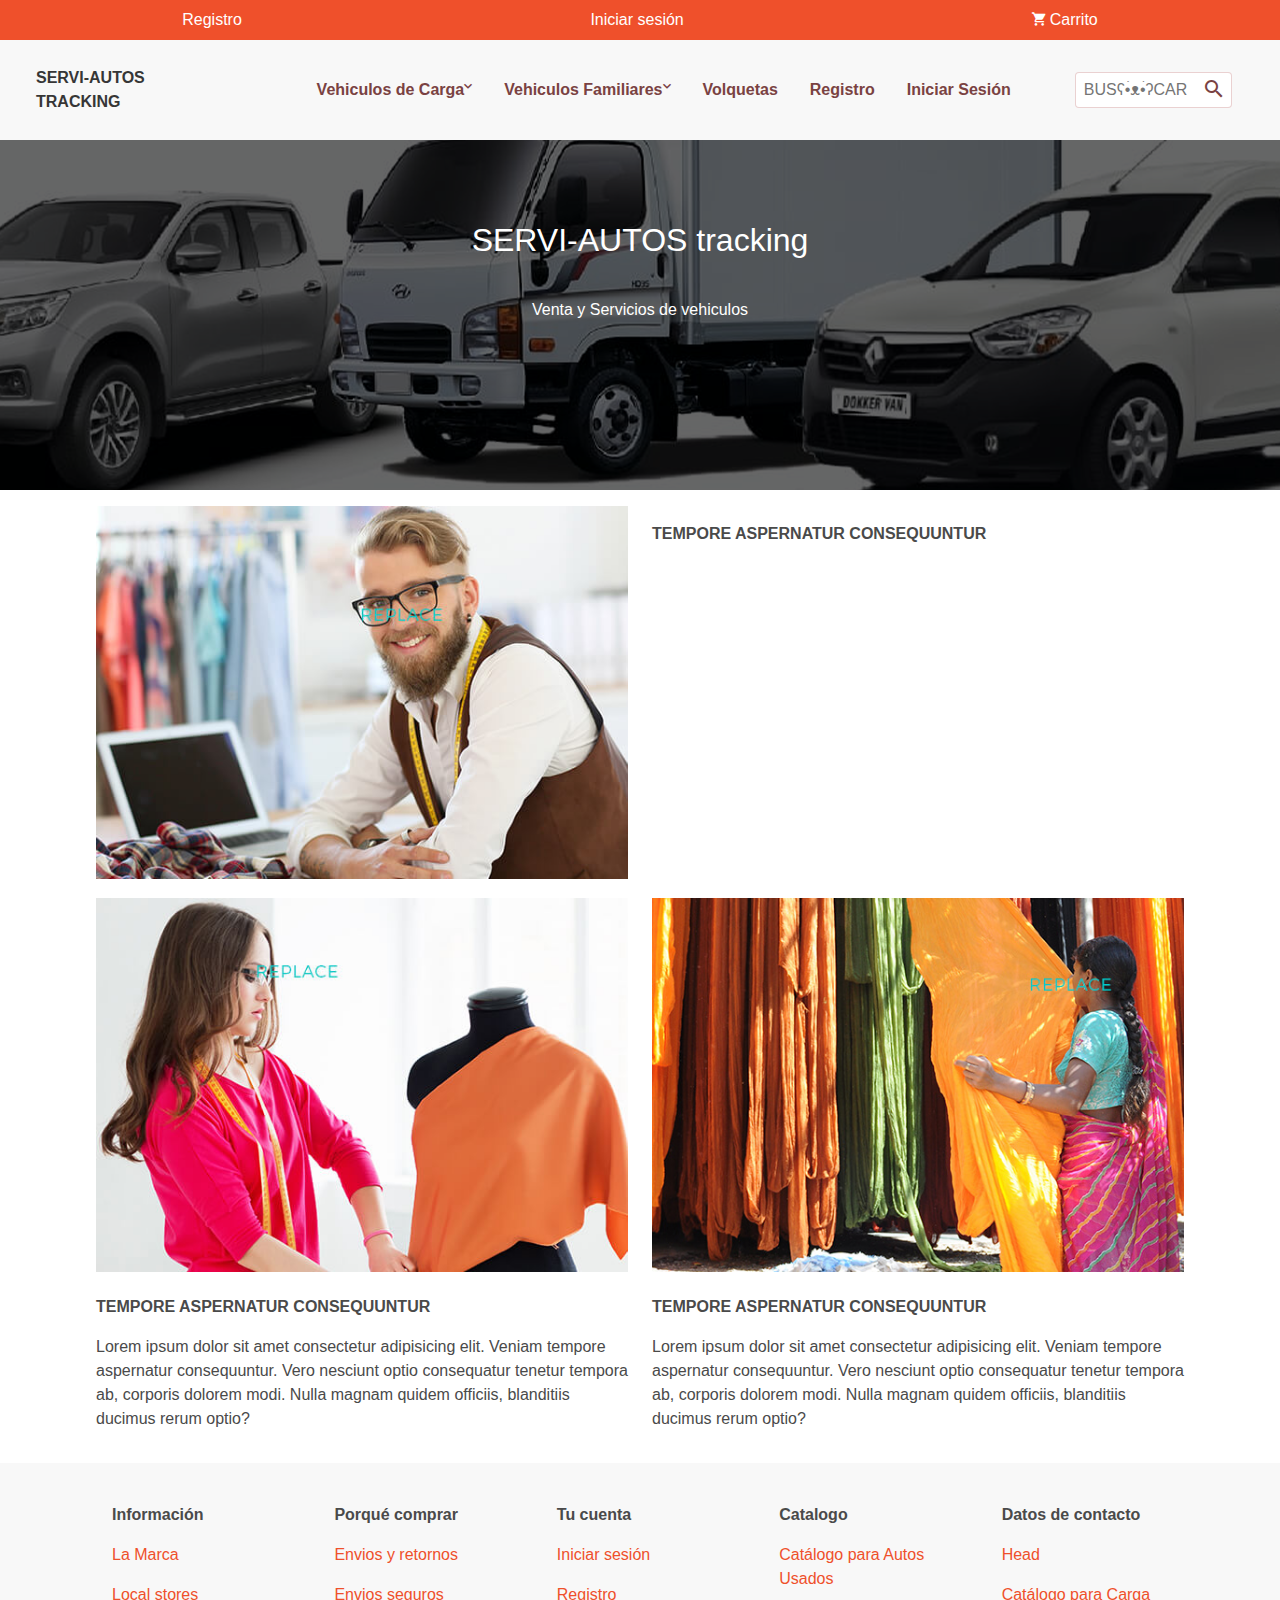
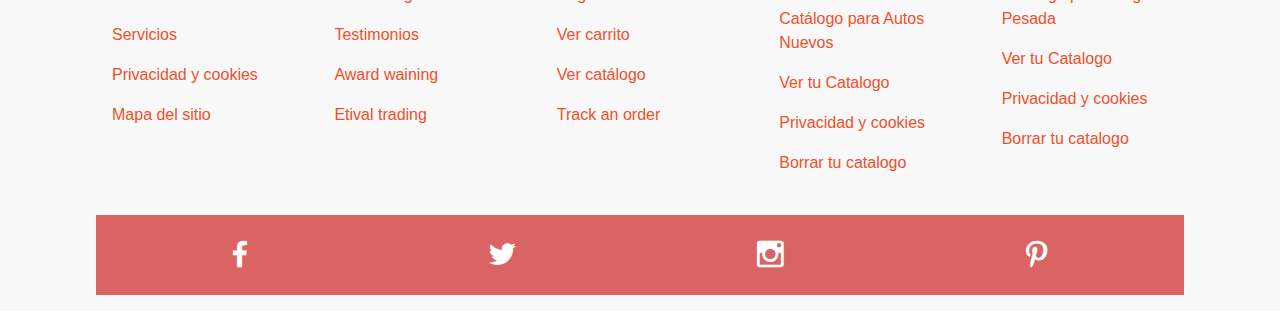
<file: brand.html>
<!DOCTYPE html>
<html lang="en">

<head>
    <meta charset="UTF-8">
    <meta name="viewport" content="width=device-width, initial-scale=1.0">
    <meta http-equiv="X-UA-Compatible" content="ie=edge">
    <link rel="stylesheet" href="css/bulma.min.css">
    <link rel="stylesheet" href="css/material-design-iconic-font.css">
    <link rel="stylesheet" href="css/styles.css">
    <title>Document</title>
</head>

<body>
    <!-- Barra de navegación -->
    <header>
        <nav class="navbar-top">
            <ul class="navbar-top-ul">
                <li class="navbar-top-item">
                    <a href="login.html" class="navbar-top-links">Registro</a>
                </li>
                <li class="navbar-top-item">
                    <a href="login.html" class="navbar-top-links">Iniciar sesión</a>
                </li>
                <li class="navbar-top-item">
                    <a href="#" class="navbar-top-links">
                        <i class="zmdi zmdi-shopping-cart"></i> Carrito
                        <!-- <i class="zmdi zmdi-chevron-down"></i> -->
                    </a>
                </li>
            </ul>
        </nav>
        <nav class="navbar">
            <header class="nabvar-mobile is-size-5-mobile">
                <a class="navbar-mobile-link has-text-white" href="#" id="btn-mobile"><i class="zmdi zmdi-menu"></i></a>
                <a class="navbar-mobile-link has-text-white" href="index.html">SERVI-AUTOS tracking</a>
                <a class="navbar-mobile-link has-text-white" href="#"><i class="zmdi zmdi-shopping-cart"></i> Vacio</a>
            </header>
            <nav class="nav-menu --nav-dark-light" id="mySidenav">
                <form class="form-group " action="#">
                    <div class="form-group-container">
                        <span class="form-group-icon"><i class="zmdi zmdi-search"></i></span>
                        <input type="text" class="form-group-input" placeholder="BUSʕ•́ᴥ•̀ʔCAR">
                    </div>
                </form>

                <a class="is-hidden-mobile brand is-uppercase has-text-weight-bold has-text-dark" href="index.html">SERVI-AUTOS tracking</a>
                <ul class="nav-menu-ul">
                    <li class="nav-menu-item" id="men">
                        <a class="nav-menu-link link-submenu" href="#">Vehiculos de Carga<i
                                class="zmdi zmdi-chevron-down"></i></a>
                        <div class="container-sub-menu">
                            <ul class="sub-menu-ul">
                                <li class="nav-menu-item ">
                                    <a class="nav-menu-link" href="#">
                                        <strong>Casual</strong>
                                        <i class="zmdi zmdi-chevron-down "></i>
                                    </a>
                                    <ul class="sub-menu-ul">
                                        <li class="nav-menu-item"><a class="nav-menu-link" href="#">Chaquetas</a></li>
                                        <li class="nav-menu-item"><a class="nav-menu-link" href="#">Camisas Polo</a>
                                        </li>
                                        <li class="nav-menu-item"><a class="nav-menu-link" href="#">Pantalones</a></li>
                                        <li class="nav-menu-item"><a class="nav-menu-link" href="#">Camisetas</a></li>
                                    </ul>
                                </li>
                            </ul>
                            <ul class="sub-menu-ul">
                                <li class="nav-menu-item"><a class="nav-menu-link" href="#">
                                        <strong>Formal</strong>
                                        <i class="zmdi zmdi-chevron-down "></i>
                                    </a>
                                    <ul class="sub-menu-ul">
                                        <li class="nav-menu-item"><a class="nav-menu-link" href="#">Chaquetas</a></li>
                                        <li class="nav-menu-item"><a class="nav-menu-link" href="#">Camisetas</a></li>
                                        <li class="nav-menu-item"><a class="nav-menu-link" href="#">Trajes</a></li>
                                        <li class="nav-menu-item"><a class="nav-menu-link" href="#">Pantalones</a></li>
                                    </ul>
                                </li>
                            </ul>
                            <div class="ads is-hidden-touch">
                                <h1 class="ads-h1">Ofertas de Verano</h1>
                                <h2 class="ads-h2">Desde el 50% de descuento</h2>
                            </div>
                        </div>
                    </li>
                    <li class="nav-menu-item" id="women">
                        <a href="#" class="nav-menu-link link-submenu">Vehiculos Familiares<i class="zmdi zmdi-chevron-down"></i> </a>
                        <div class="container-sub-menu">

                            <ul class="sub-menu-ul">
                                <li class="nav-menu-item ">
                                    <a class="nav-menu-link" href="#">
                                        <strong>Casual</strong>
                                        <i class="zmdi zmdi-chevron-down "></i>
                                    </a>
                                    <ul class="sub-menu-ul">
                                        <li class="nav-menu-item"><a class="nav-menu-link" href="#">Chaquetas</a></li>
                                        <li class="nav-menu-item"><a class="nav-menu-link" href="#">Camisas Polo</a>
                                        </li>
                                        <li class="nav-menu-item"><a class="nav-menu-link" href="#">Pantalones</a></li>
                                        <li class="nav-menu-item"><a class="nav-menu-link" href="#">Camisetas</a></li>
                                    </ul>
                                </li>
                            </ul>
                            <ul class="sub-menu-ul">
                                <li class="nav-menu-item"><a class="nav-menu-link" href="#">
                                        <strong>Formal</strong>
                                        <i class="zmdi zmdi-chevron-down "></i>
                                    </a>
                                    <ul class="sub-menu-ul">
                                        <li class="nav-menu-item"><a class="nav-menu-link" href="#">Chaquetas</a></li>
                                        <li class="nav-menu-item"><a class="nav-menu-link" href="#">Camisetas</a></li>
                                        <li class="nav-menu-item"><a class="nav-menu-link" href="#">Trajes</a></li>
                                        <li class="nav-menu-item"><a class="nav-menu-link" href="#">Pantalones</a></li>
                                    </ul>
                                </li>
                            </ul>
                            <div class="ads is-hidden-touch">
                                <h1 class="ads-h1">Ofertas de Verano</h1>
                                <h2 class="ads-h2">Desde el 50% de descuento</h2>
                            </div>
                        </div>
                    </li>
                    
                    <li class="nav-menu-item"><a href="lookbook.html" class="nav-menu-link">Volquetas</a></li>
                    <li class="nav-menu-item"><a href="login.html" class="nav-menu-link">Registro</a></li>
                    <li class="nav-menu-item"><a href="login.html" class="nav-menu-link">Iniciar Sesión</a></li>
                </ul>
            </nav>
        </nav>
    </header>
    <!-- Banner -->
    <div class="banner banner-second">
        <div class="banner-container ">
            <h1>SERVI-AUTOS tracking</h1>
            <h2>Venta y Servicios de vehiculos</h2>
        </div>
    </div>
    <div class="container">
        <div class="columns">
            <div class="column is-half">
                <img src="img/img-brand-1.jpg" alt="">
            </div>
            <div class="column is-half">
                <h3 class="has-text-weight-bold">TEMPORE ASPERNATUR CONSEQUUNTUR</h3>
                <p></p>
            </div>
        </div>
    </div>
    <div class="container">
        <div class="columns">
            <div class="column is-half">
                <img src="img/img-brand-3.jpg">
                <h3 class="has-text-weight-bold">TEMPORE ASPERNATUR CONSEQUUNTUR</h3>
                <p>Lorem ipsum dolor sit amet consectetur adipisicing elit. Veniam tempore aspernatur consequuntur.
                    Vero nesciunt optio consequatur tenetur tempora ab, corporis dolorem modi. Nulla magnam quidem
                    officiis, blanditiis ducimus rerum optio?</p>
            </div>
            <div class="column is-half">

                <img src="img/img-brand-2.jpg">
                <h3 class="has-text-weight-bold">TEMPORE ASPERNATUR CONSEQUUNTUR</h3>
                <p>Lorem ipsum dolor sit amet consectetur adipisicing elit. Veniam tempore aspernatur
                    consequuntur.
                    Vero nesciunt optio consequatur tenetur tempora ab, corporis dolorem modi. Nulla magnam
                    quidem
                    officiis, blanditiis ducimus rerum optio?</p>
            </div>
        </div>
    </div>



    <footer class="footer">
        <div class="container">
            <div class="columns is-multiline">
                <div class="column">
                    <ul class="footer-ul">
                        <li class="footer-item">
                            <h3 class="has-text-weight-bold">Información</h3>
                        </li>
                        <li class="footer-item"><a class="footer-link" href="#">La Marca</a></li>
                        <li class="footer-item"><a class="footer-link" href="#">Local stores</a></li>
                        <li class="footer-item"><a class="footer-link" href="#">Servicios </a></li>
                        <li class="footer-item"><a class="footer-link" href="#">Privacidad y cookies</a></li>
                        <li class="footer-item"><a class="footer-link" href="#">Mapa del sitio</a></li>
                    </ul>
                </div>

                <div class="column">
                    <ul class="footer-ul">
                        <li class="footer-item">
                            <h3 class="has-text-weight-bold">Porqué comprar</h3>
                        </li>
                        <li class="footer-item"><a class="footer-link" href="#">Envios y retornos</a></li>
                        <li class="footer-item"><a class="footer-link" href="#">Envios seguros</a></li>
                        <li class="footer-item"><a class="footer-link" href="#">Testimonios </a></li>
                        <li class="footer-item"><a class="footer-link" href="#">Award waining</a></li>
                        <li class="footer-item"><a class="footer-link" href="#">Etival trading</a></li>
                    </ul>
                </div>
                <div class="column">
                    <ul class="footer-ul">
                        <li class="footer-item">
                            <h3 class="has-text-weight-bold">Tu cuenta</h3>
                        </li>
                        <li class="footer-item"><a class="footer-link" href="#">Iniciar sesión</a></li>
                        <li class="footer-item"><a class="footer-link" href="#">Registro</a></li>
                        <li class="footer-item"><a class="footer-link" href="#">Ver carrito </a></li>
                        <li class="footer-item"><a class="footer-link" href="#">Ver catálogo</a></li>
                        <li class="footer-item"><a class="footer-link" href="#">Track an order</a></li>
                    </ul>
                </div>
                <div class="column">
                    <ul class="footer-ul">
                        <li class="footer-item">
                            <h3 class="has-text-weight-bold">Catalogo</h3>
                        </li>
                        <li class="footer-item"><a class="footer-link" href="#">Catálogo para Autos Usados</a></li>
                        <li class="footer-item"><a class="footer-link" href="#">Catálogo para Autos Nuevos</a></li>
                        <li class="footer-item"><a class="footer-link" href="#">Ver tu Catalogo </a></li>
                        <li class="footer-item"><a class="footer-link" href="#">Privacidad y cookies</a></li>
                        <li class="footer-item"><a class="footer-link" href="#">Borrar tu catalogo</a></li>
                    </ul>
                </div>
                <div class="column">

                    <ul class="footer-ul">
                        <li class="footer-item">
                            <h3 class="has-text-weight-bold">Datos de contacto</h3>
                        </li>
                        <li class="footer-item"><a class="footer-link" href="#">Head</a></li>
                        <li class="footer-item"><a class="footer-link" href="#">Catálogo para Carga Pesada</a></li>
                        <li class="footer-item"><a class="footer-link" href="#">Ver tu Catalogo </a></li>
                        <li class="footer-item"><a class="footer-link" href="#">Privacidad y cookies</a></li>
                        <li class="footer-item"><a class="footer-link" href="#">Borrar tu catalogo</a></li>
                    </ul>
                </div>
                <div class="column is-full">
                    <div class="footer-socials">
                        <a class="footer-solcials-link" href="#"><i class="zmdi zmdi-facebook"></i></a>
                        <a class="footer-solcials-link" href="#"><i class="zmdi zmdi-twitter"></i></a>
                        <a class="footer-solcials-link" href="#"><i class="zmdi zmdi-instagram"></i></a>
                        <a class="footer-solcials-link" href="#"><i class="zmdi zmdi-pinterest"></i></a>
                    </div>
                </div>
            </div>
        </div>
        <div class="footer-bar-top">
            <div class="container">
                
            </div>
        </div>
    </footer>
    <script src="js/main.js"></script>


</body>

</html>
</file>
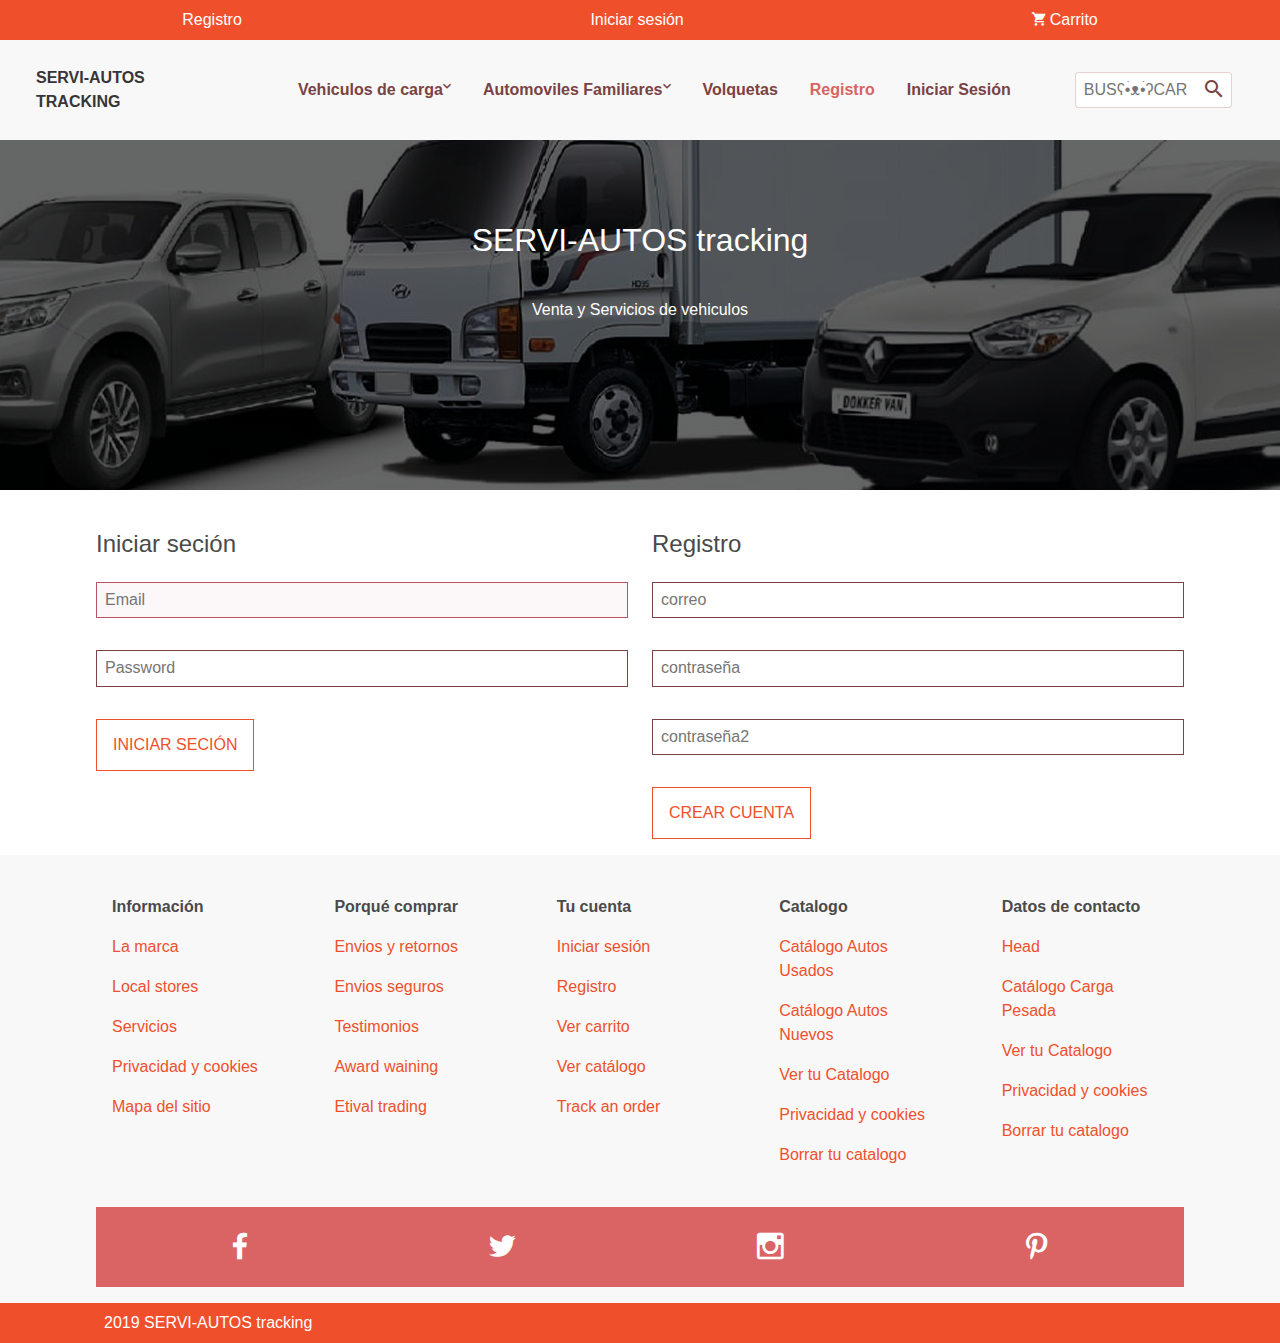
<file: login.html>
<!DOCTYPE html>
<html lang="en">

<head>
    <meta charset="UTF-8">
    <meta name="viewport" content="width=device-width, initial-scale=1.0">
    <meta http-equiv="X-UA-Compatible" content="ie=edge">
    <link rel="stylesheet" href="css/bulma.min.css">
    <link rel="stylesheet" href="css/material-design-iconic-font.css">
    <link rel="stylesheet" href="css/styles.css">
    <title>Document</title>
</head>

<body>
    <header>
        <nav class="navbar-top">
            <ul class="navbar-top-ul">
                <li class="navbar-top-item">
                    <a href="login.html" class="navbar-top-links">Registro</a>
                </li>
                <li class="navbar-top-item">
                    <a href="login.html" class="navbar-top-links">Iniciar sesión</a>
                </li>
                <li class="navbar-top-item">
                    <a href="#" class="navbar-top-links">
                        <i class="zmdi zmdi-shopping-cart"></i> Carrito
                        <!-- <i class="zmdi zmdi-chevron-down"></i> -->
                    </a>
                </li>
            </ul>
        </nav>
        <nav class="navbar">
            <header class="nabvar-mobile is-size-5-mobile">
                <a class="navbar-mobile-link has-text-white" href="#" id="btn-mobile"><i class="zmdi zmdi-menu"></i></a>
                <a class="navbar-mobile-link has-text-white" href="#">SERVI-AUTOS tracking</a>
                <a class="navbar-mobile-link has-text-white" href="index.html"><i class="zmdi zmdi-shopping-cart"></i> Vacio</a>
            </header>
            <nav class="nav-menu --nav-dark-light" id="mySidenav">
                <form class="form-group " action="#">
                    <div class="form-group-container">
                        <span class="form-group-icon"><i class="zmdi zmdi-search"></i></span>
                        <input type="text" class="form-group-input" placeholder="BUSʕ•́ᴥ•̀ʔCAR">
                    </div>
                </form>

                <a class="is-hidden-mobile brand is-uppercase has-text-weight-bold has-text-dark" href="index.html">SERVI-AUTOS tracking
                </a>
                <ul class="nav-menu-ul">
                    <li class="nav-menu-item" id="men">
                        <a class="nav-menu-link link-submenu" href="#">Vehiculos de carga<i
                                class="zmdi zmdi-chevron-down"></i></a>
                        <div class="container-sub-menu">
                            <ul class="sub-menu-ul">
                                <li class="nav-menu-item ">
                                    <a class="nav-menu-link" href="#">
                                    
                                        <i class="zmdi zmdi-chevron-down "></i>
                                    </a>
                                    <ul class="sub-menu-ul">
                                        <li class="nav-menu-item"><a class="nav-menu-link" href="#">Turbo</a></li>
                                        <li class="nav-menu-item"><a class="nav-menu-link" href="#">Sencillo</a>
                                        </li>
                                        <li class="nav-menu-item"><a class="nav-menu-link" href="#">Patineta</a></li>
                                        <li class="nav-menu-item"><a class="nav-menu-link" href="#">Mula de dos ejes y tres</a></li>
                                    </ul>
                                </li>
                            </ul>
                            <ul class="sub-menu-ul">
                                <li class="nav-menu-item"><a class="nav-menu-link" href="#">
                                        
                                        <i class="zmdi zmdi-chevron-down "></i>
                                    </a>
                                    <ul class="sub-menu-ul">
                                                                      
                                </li>
                            
                            <div class="ads is-hidden-touch">
                                <h1 class="ads-h1">Ofertas de Verano</h1>
                                <h2 class="ads-h2">Desde el 50% de descuento</h2>
                            </div>
                        </div>
                    </li>
                    <li class="nav-menu-item" id="women">
                        <a href="#" class="nav-menu-link link-submenu">Automoviles Familiares <i class="zmdi zmdi-chevron-down"></i> </a>
                        <div class="container-sub-menu">

                            <ul class="sub-menu-ul">
                                <li class="nav-menu-item ">
                                    <a class="nav-menu-link" href="#">
                                        
                                        <i class="zmdi zmdi-chevron-down "></i>
                                    </a>
                         <ul class="sub-menu-ul">
                                                                            
                                </li>
                            </ul>
                            <ul class="sub-menu-ul">
                                <li class="nav-menu-item"><a class="nav-menu-link" href="#">

                                    <i class="zmdi zmdi-chevron-down "></i>
                                    </a>
                                    <ul class="sub-menu-ul">
                                        <li class="nav-menu-item"><a class="nav-menu-link" href="#">Segunda mano</a></li>
                                        <li class="nav-menu-item"><a class="nav-menu-link" href="#">Con 7 plazas</a></li>
                                        <li class="nav-menu-item"><a class="nav-menu-link" href="#">Familiares deportivos</a></li>
                                        
                                    </ul>
                                </li>
                            
                            <div class="ads is-hidden-touch">
                                <h1 class="ads-h1">Ofertas fin de año</h1>
                                <h2 class="ads-h2">Desde el 50% de descuento</h2>
                            </div>
                        </div>
                    </li>
                        
                    <li class="nav-menu-item"><a href="lookbook.html" class="nav-menu-link">Volquetas</a></li>
                    <li class="nav-menu-item"><a href="login.html" class="nav-menu-link active">Registro</a></li>
                    <li class="nav-menu-item"><a href="login.html" class="nav-menu-link">Iniciar Sesión</a></li>
                </ul>
            </nav>
        </nav>
    </header>
    <!-- Banner -->
    <div class="banner banner-second">
        <div class="banner-container ">
            <h1>SERVI-AUTOS tracking</h1>
            <h2>Venta y Servicios de vehiculos</h2>
        </div>
    </div>

    <div class="container">
        <div class="columns">
            <div class="column">
                <h2 class="is-size-4">Iniciar seción</h2>
                <form action="#" class="form-control">

                    <input type="email" placeholder="Email" class="form-control-field error">

                    <input type="password" placeholder="Password" class="form-control-field">

                    <button class="btn btn-default btn-primary">Iniciar seción</button>
                </form>
            </div>
<!--TABLA Formulario  -->       
<!--TABLA Formulario  -->       
            <div class="column">
                <h2 class="is-size-4">Registro</h2>
                <form action="registro.php" method="POST" class="form-control">
        
                     <!--<input type="email" placeholder="Email" class="form-control-field">-->
                    <input type="email" name="correo" placeholder="correo" class="form-control-field" required>
                    <!--<input type="password" placeholder="Password" class="form-control-field">-->
                    <input type="password" name="contraseña" placeholder="contraseña" class="form-control-field" required>
                    <!--<input type="password" placeholder="Confirma tu password" class="form-control-field">-->
                    <input type="password" textarea name="contraseña2" placeholder="contraseña2" class="form-control-field" required>
                              
                     <button type="submit" value="Enviar" class="btn btn-default btn-primary">Crear cuenta</button>
                </form>
            </div>



        </div>
    </div>

    <!-- footer -->
    <footer class="footer">
        <div class="container">
            <div class="columns is-multiline">
                <div class="column">
                    <ul class="footer-ul">
                        <li class="footer-item">
                            <h3 class="has-text-weight-bold">Información</h3>
                        </li>
                        <li class="footer-item"><a class="footer-link" href="#">La marca</a></li>
                        <li class="footer-item"><a class="footer-link" href="#">Local stores</a></li>
                        <li class="footer-item"><a class="footer-link" href="#">Servicios </a></li>
                        <li class="footer-item"><a class="footer-link" href="#">Privacidad y cookies</a></li>
                        <li class="footer-item"><a class="footer-link" href="#">Mapa del sitio</a></li>
                    </ul>
                </div>

                <div class="column">
                    <ul class="footer-ul">
                        <li class="footer-item">
                            <h3 class="has-text-weight-bold">Porqué comprar</h3>
                        </li>
                        <li class="footer-item"><a class="footer-link" href="#">Envios y retornos</a></li>
                        <li class="footer-item"><a class="footer-link" href="#">Envios seguros</a></li>
                        <li class="footer-item"><a class="footer-link" href="#">Testimonios </a></li>
                        <li class="footer-item"><a class="footer-link" href="#">Award waining</a></li>
                        <li class="footer-item"><a class="footer-link" href="#">Etival trading</a></li>
                    </ul>
                </div>
                <div class="column">
                    <ul class="footer-ul">
                        <li class="footer-item">
                            <h3 class="has-text-weight-bold">Tu cuenta</h3>
                        </li>
                        <li class="footer-item"><a class="footer-link" href="#">Iniciar sesión</a></li>
                        <li class="footer-item"><a class="footer-link" href="#">Registro</a></li>
                        <li class="footer-item"><a class="footer-link" href="#">Ver carrito </a></li>
                        <li class="footer-item"><a class="footer-link" href="#">Ver catálogo</a></li>
                        <li class="footer-item"><a class="footer-link" href="#">Track an order</a></li>
                    </ul>
                </div>
                <div class="column">
                    <ul class="footer-ul">
                        <li class="footer-item">
                            <h3 class="has-text-weight-bold">Catalogo</h3>
                        </li>
                        <li class="footer-item"><a class="footer-link" href="#">Catálogo Autos Usados</a></li>
                        <li class="footer-item"><a class="footer-link" href="#">Catálogo Autos Nuevos</a></li>
                        <li class="footer-item"><a class="footer-link" href="#">Ver tu Catalogo </a></li>
                        <li class="footer-item"><a class="footer-link" href="#">Privacidad y cookies</a></li>
                        <li class="footer-item"><a class="footer-link" href="#">Borrar tu catalogo</a></li>
                    </ul>
                </div>
                <div class="column">

                    <ul class="footer-ul">
                        <li class="footer-item">
                            <h3 class="has-text-weight-bold">Datos de contacto</h3>
                        </li>
                        <li class="footer-item"><a class="footer-link" href="#">Head</a></li>
                        <li class="footer-item"><a class="footer-link" href="#">Catálogo Carga Pesada</a></li>
                        <li class="footer-item"><a class="footer-link" href="#">Ver tu Catalogo </a></li>
                        <li class="footer-item"><a class="footer-link" href="#">Privacidad y cookies</a></li>
                        <li class="footer-item"><a class="footer-link" href="#">Borrar tu catalogo</a></li>
                    </ul>
                </div>
                <div class="column is-full">
                    <div class="footer-socials">
                        <a class="footer-solcials-link" href="#"><i class="zmdi zmdi-facebook"></i></a>
                        <a class="footer-solcials-link" href="#"><i class="zmdi zmdi-twitter"></i></a>
                        <a class="footer-solcials-link" href="#"><i class="zmdi zmdi-instagram"></i></a>
                        <a class="footer-solcials-link" href="#"><i class="zmdi zmdi-pinterest"></i></a>
                    </div>
                </div>
            </div>
        </div>

        <div class="footer-bar-top">
            <div class="container">
                <a class="footer-bar-top-links" href="#">2019 SERVI-AUTOS tracking</a>
            </div>
        </div>
    </footer>
    <script src="js/main.js"></script>


</body>

</html>
</file>
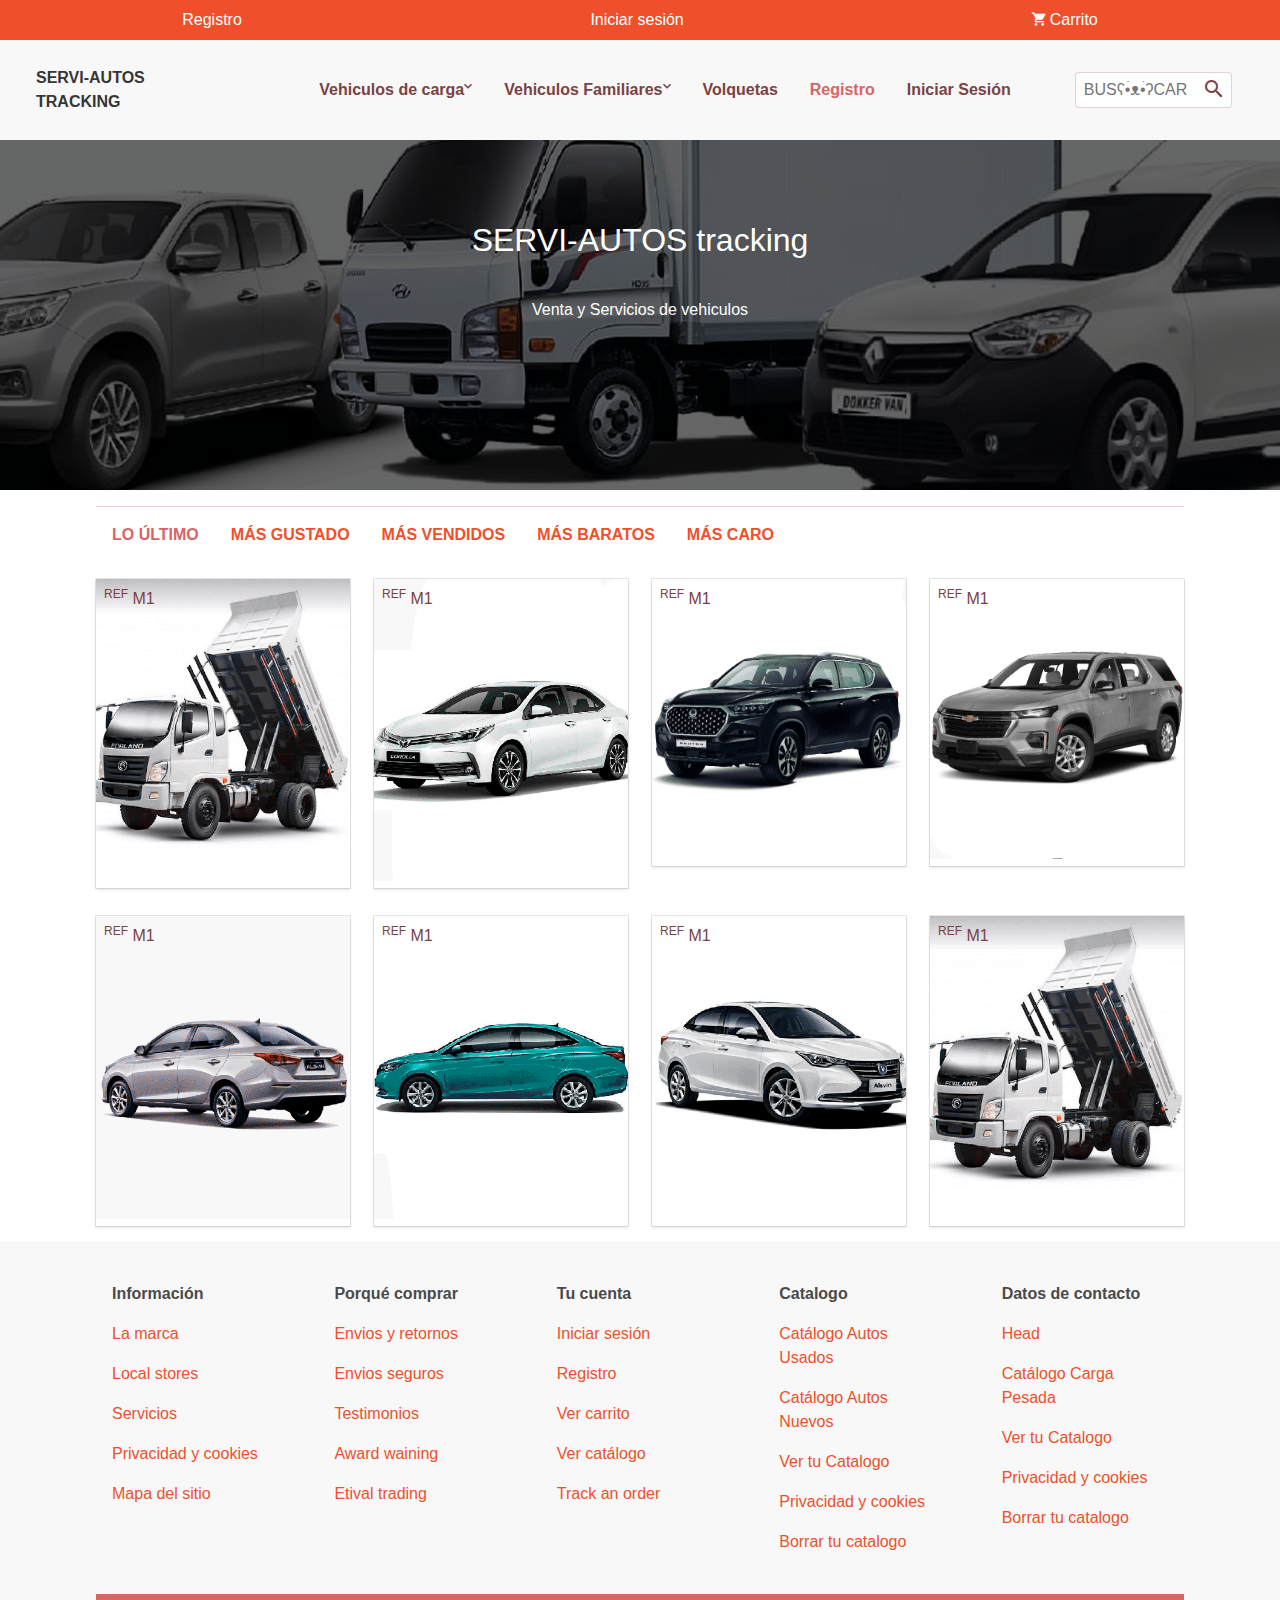
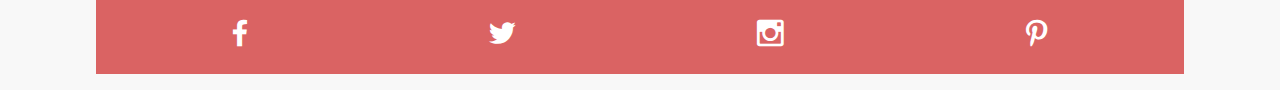
<file: lookbook.html>
<!DOCTYPE html>
<html lang="en">

<head>
    <meta charset="UTF-8">
    <meta name="viewport" content="width=device-width, initial-scale=1.0">
    <meta http-equiv="X-UA-Compatible" content="ie=edge">
    <link rel="stylesheet" href="css/bulma.min.css">
    <link rel="stylesheet" href="css/material-design-iconic-font.css">
    <link rel="stylesheet" href="css/styles.css">
    <title>Document</title>
</head>

<body>
    <!-- Barra de navegación -->
    <header>
        <nav class="navbar-top">
            <ul class="navbar-top-ul">
                <li class="navbar-top-item">
                    <a href="login.html" class="navbar-top-links">Registro</a>
                </li>
                <li class="navbar-top-item">
                    <a href="login.html" class="navbar-top-links">Iniciar sesión</a>
                </li>
                <li class="navbar-top-item">
                    <a href="#" class="navbar-top-links">
                        <i class="zmdi zmdi-shopping-cart"></i> Carrito
                        <!-- <i class="zmdi zmdi-chevron-down"></i> -->
                    </a>
                </li>
            </ul>
        </nav>
        <nav class="navbar">
            <header class="nabvar-mobile is-size-5-mobile">
                <a class="navbar-mobile-link has-text-white" href="#" id="btn-mobile"><i class="zmdi zmdi-menu"></i></a>
                <a class="navbar-mobile-link has-text-white" href="#">SERVI-AUTOS tracking</a>
                <a class="navbar-mobile-link has-text-white" href="index.html"><i class="zmdi zmdi-shopping-cart"></i> Vacio</a>
            </header>
            <nav class="nav-menu --nav-dark-light" id="mySidenav">
                <form class="form-group " action="#">
                    <div class="form-group-container">
                        <span class="form-group-icon"><i class="zmdi zmdi-search"></i></span>
                        <input type="text" class="form-group-input" placeholder="BUSʕ•́ᴥ•̀ʔCAR">
                    </div>
                </form>

                <a class="is-hidden-mobile brand is-uppercase has-text-weight-bold has-text-dark" href="index.html">SERVI-AUTOS tracking
                </a>
                <ul class="nav-menu-ul">
                    <li class="nav-menu-item" id="men">
                        <a class="nav-menu-link link-submenu" href="#">Vehiculos de carga<i
                                class="zmdi zmdi-chevron-down"></i></a>
                        <div class="container-sub-menu">
                            <ul class="sub-menu-ul">
                                <li class="nav-menu-item ">
                                    <a class="nav-menu-link" href="#">
                                    
                                        <i class="zmdi zmdi-chevron-down "></i>
                                    </a>
                                    <ul class="sub-menu-ul">
                                        <li class="nav-menu-item"><a class="nav-menu-link" href="#">Turbo</a></li>
                                        <li class="nav-menu-item"><a class="nav-menu-link" href="#">Sencillo</a>
                                        </li>
                                        <li class="nav-menu-item"><a class="nav-menu-link" href="#">Patineta</a></li>
                                        <li class="nav-menu-item"><a class="nav-menu-link" href="#">Mula de dos ejes y tres</a></li>
                                    </ul>
                                </li>
                            </ul>
                            <ul class="sub-menu-ul">
                                <li class="nav-menu-item"><a class="nav-menu-link" href="#">
                                        
                                        <i class="zmdi zmdi-chevron-down "></i>
                                    </a>
                                    <ul class="sub-menu-ul">
                                                            
                                </li>
                            </ul>
                            <div class="ads is-hidden-touch">
                                <h1 class="ads-h1">Ofertas de Verano</h1>
                                <h2 class="ads-h2">Desde el 50% de descuento</h2>
                            </div>
                        </div>
                    </li>
                    <li class="nav-menu-item" id="women">
                        <a href="#" class="nav-menu-link link-submenu">Vehiculos Familiares <i class="zmdi zmdi-chevron-down"></i> </a>
                        <div class="container-sub-menu">

                            <ul class="sub-menu-ul">
                                <li class="nav-menu-item ">
                                    <a class="nav-menu-link" href="#">
                                        
                                        <i class="zmdi zmdi-chevron-down "></i>
                                    </a>
                                    <ul class="sub-menu-ul">
                                                                   
                                </li>
                            </ul>
                            <ul class="sub-menu-ul">
                                <li class="nav-menu-item"><a class="nav-menu-link" href="#">

                                    <i class="zmdi zmdi-chevron-down "></i>
                                    </a>
                                    <ul class="sub-menu-ul">
                                        <li class="nav-menu-item"><a class="nav-menu-link" href="#">Segunda mano</a></li>
                                        <li class="nav-menu-item"><a class="nav-menu-link" href="#">Con 7 plazas</a></li>
                                        <li class="nav-menu-item"><a class="nav-menu-link" href="#">Familiares deportivos</a></li>
                                        
                                    </ul>
                                </li>
                            </ul>
                            <div class="ads is-hidden-touch">
                                <h1 class="ads-h1">Ofertas fin de año</h1>
                                <h2 class="ads-h2">Desde el 50% de descuento</h2>
                            </div>
                        </div>
                    </li>
                    
                    <li class="nav-menu-item"><a href="lookbook.html" class="nav-menu-link">Volquetas</a></li>
                    <li class="nav-menu-item"><a href="login.html" class="nav-menu-link active">Registro</a></li>
                    <li class="nav-menu-item"><a href="login.html" class="nav-menu-link">Iniciar Sesión</a></li>
                </ul>
            </nav>
        </nav>
    </header>
    <!-- Banner -->
    <div class="banner banner-second">
        <div class="banner-container ">
            <h1>SERVI-AUTOS tracking</h1>
            <h2>Venta y Servicios de vehiculos</h2>
        </div>
    </div>

    <div class="container">
        <nav class="nav">
            <a class="nav-item --active" href="#">Lo último</a>
            <a class="nav-item" href="#">Más Gustado</a>
            <a class="nav-item" href="#">Más vendidos</a>
            <a class="nav-item" href="#">Más baratos</a>
            <a class="nav-item" href="#">Más caro</a>
        </nav>
    </div>
    <div class="container">
        <div class="columns is-mobile is-multiline">
            <div class="column is-half-mobile is-one-quarter-desktop">
                <div class="card ">
                    <span class="price"> <sup>REF</sup> M1</span>
                    <img src="img/item-1.png" alt="">
                    <div class="card-simple-options">
                        <a href="" class="btn btn--mini-rounded">
                            <i class="zmdi zmdi-favorite"></i>
                        </a>
                        <a href="" class="btn btn--mini-rounded">
                            <i class="zmdi zmdi-info"></i>
                        </a>

                    </div>
                </div>
            </div>
            <div class="column is-half-mobile is-one-quarter-desktop">
                <div class="card ">
                    <span class="price"> <sup>REF</sup> M1</span>
                    <img src="img/item-2.png" alt="">
                    <div class="card-simple-options">
                        <a href="" class="btn btn--mini-rounded">
                            <i class="zmdi zmdi-favorite"></i>
                        </a>
                        <a href="" class="btn btn--mini-rounded">
                            <i class="zmdi zmdi-info"></i>
                        </a>

                    </div>
                </div>
            </div>
            <div class="column is-half-mobile is-one-quarter-desktop">
                <div class="card ">
                    <span class="price"> <sup>REF</sup> M1</span>
                    <img src="img/item-3.png" alt="">
                    <div class="card-simple-options">
                        <a href="" class="btn btn--mini-rounded">
                            <i class="zmdi zmdi-favorite"></i>
                        </a>
                        <a href="" class="btn btn--mini-rounded">
                            <i class="zmdi zmdi-info"></i>
                        </a>

                    </div>
                </div>
            </div>
            <div class="column is-half-mobile is-one-quarter-desktop">
                <div class="card ">
                    <span class="price"> <sup>REF</sup> M1</span>
                    <img src="img/item-4.png" alt="">
                    <div class="card-simple-options">
                        <a href="" class="btn btn--mini-rounded">
                            <i class="zmdi zmdi-favorite"></i>
                        </a>
                        <a href="" class="btn btn--mini-rounded">
                            <i class="zmdi zmdi-info"></i>
                        </a>

                    </div>
                </div>
            </div>
        </div>
    </div>
    <div class="container">
        <div class="columns is-mobile is-multiline">
            <div class="column is-half-mobile is-one-quarter-desktop">
                <div class="card ">
                    <span class="price"> <sup>REF</sup> M1</span>
                    <img src="img/item-5.png" alt="">
                    <div class="card-simple-options">
                        <a href="" class="btn btn--mini-rounded">
                            <i class="zmdi zmdi-favorite"></i>
                        </a>
                        <a href="" class="btn btn--mini-rounded">
                            <i class="zmdi zmdi-info"></i>
                        </a>

                    </div>
                </div>
            </div>
            <div class="column is-half-mobile is-one-quarter-desktop">
                <div class="card ">
                    <span class="price"> <sup>REF</sup> M1</span>
                    <img src="img/item-6.png" alt="">
                    <div class="card-simple-options">
                        <a href="" class="btn btn--mini-rounded">
                            <i class="zmdi zmdi-favorite"></i>
                        </a>
                        <a href="" class="btn btn--mini-rounded">
                            <i class="zmdi zmdi-info"></i>
                        </a>

                    </div>
                </div>
            </div>
            <div class="column is-half-mobile is-one-quarter-desktop">
                <div class="card ">
                    <span class="price"> <sup>REF</sup> M1</span>
                    <img src="img/item-7.png" alt="">
                    <div class="card-simple-options">
                        <a href="" class="btn btn--mini-rounded">
                            <i class="zmdi zmdi-favorite"></i>
                        </a>
                        <a href="" class="btn btn--mini-rounded">
                            <i class="zmdi zmdi-info"></i>
                        </a>

                    </div>
                </div>
            </div>
            <div class="column is-half-mobile is-one-quarter-desktop">
                <div class="card ">
                    <span class="price"> <sup>REF</sup> M1</span>
                    <img src="img/item-1.png" alt="">
                    <div class="card-simple-options">
                        <a href="" class="btn btn--mini-rounded">
                            <i class="zmdi zmdi-favorite"></i>
                        </a>
                        <a href="" class="btn btn--mini-rounded">
                            <i class="zmdi zmdi-info"></i>
                        </a>

                    </div>
                </div>
            </div>
        </div>
    </div>
    <footer class="footer">
        <div class="container">
            <div class="columns is-multiline">
                <div class="column">
                    <ul class="footer-ul">
                        <li class="footer-item">
                            <h3 class="has-text-weight-bold">Información</h3>
                        </li>
                        <li class="footer-item"><a class="footer-link" href="#">La marca</a></li>
                        <li class="footer-item"><a class="footer-link" href="#">Local stores</a></li>
                        <li class="footer-item"><a class="footer-link" href="#">Servicios </a></li>
                        <li class="footer-item"><a class="footer-link" href="#">Privacidad y cookies</a></li>
                        <li class="footer-item"><a class="footer-link" href="#">Mapa del sitio</a></li>
                    </ul>
                </div>

                <div class="column">
                    <ul class="footer-ul">
                        <li class="footer-item">
                            <h3 class="has-text-weight-bold">Porqué comprar</h3>
                        </li>
                        <li class="footer-item"><a class="footer-link" href="#">Envios y retornos</a></li>
                        <li class="footer-item"><a class="footer-link" href="#">Envios seguros</a></li>
                        <li class="footer-item"><a class="footer-link" href="#">Testimonios </a></li>
                        <li class="footer-item"><a class="footer-link" href="#">Award waining</a></li>
                        <li class="footer-item"><a class="footer-link" href="#">Etival trading</a></li>
                    </ul>
                </div>
                <div class="column">
                    <ul class="footer-ul">
                        <li class="footer-item">
                            <h3 class="has-text-weight-bold">Tu cuenta</h3>
                        </li>
                        <li class="footer-item"><a class="footer-link" href="#">Iniciar sesión</a></li>
                        <li class="footer-item"><a class="footer-link" href="#">Registro</a></li>
                        <li class="footer-item"><a class="footer-link" href="#">Ver carrito </a></li>
                        <li class="footer-item"><a class="footer-link" href="#">Ver catálogo</a></li>
                        <li class="footer-item"><a class="footer-link" href="#">Track an order</a></li>
                    </ul>
                </div>
                <div class="column">
                    <ul class="footer-ul">
                        <li class="footer-item">
                            <h3 class="has-text-weight-bold">Catalogo</h3>
                        </li>
                        <li class="footer-item"><a class="footer-link" href="#">Catálogo Autos Usados</a></li>
                        <li class="footer-item"><a class="footer-link" href="#">Catálogo Autos Nuevos</a></li>
                        <li class="footer-item"><a class="footer-link" href="#">Ver tu Catalogo </a></li>
                        <li class="footer-item"><a class="footer-link" href="#">Privacidad y cookies</a></li>
                        <li class="footer-item"><a class="footer-link" href="#">Borrar tu catalogo</a></li>
                    </ul>
                </div>
                <div class="column">

                    <ul class="footer-ul">
                        <li class="footer-item">
                            <h3 class="has-text-weight-bold">Datos de contacto</h3>
                        </li>
                        <li class="footer-item"><a class="footer-link" href="#">Head</a></li>
                        <li class="footer-item"><a class="footer-link" href="#">Catálogo Carga Pesada</a></li>
                        <li class="footer-item"><a class="footer-link" href="#">Ver tu Catalogo </a></li>
                        <li class="footer-item"><a class="footer-link" href="#">Privacidad y cookies</a></li>
                        <li class="footer-item"><a class="footer-link" href="#">Borrar tu catalogo</a></li>
                    </ul>
                </div>
                <div class="column is-full">
                    <div class="footer-socials">
                        <a class="footer-solcials-link" href="#"><i class="zmdi zmdi-facebook"></i></a>
                        <a class="footer-solcials-link" href="#"><i class="zmdi zmdi-twitter"></i></a>
                        <a class="footer-solcials-link" href="#"><i class="zmdi zmdi-instagram"></i></a>
                        <a class="footer-solcials-link" href="#"><i class="zmdi zmdi-pinterest"></i></a>
                    </div>
                </div>
            </div>
        </div>
         <!--
        <div class="footer-bar-top">
            <div class="container">
                <a class="footer-bar-top-links" href="#">2019 Avenue Fashion</a>
            </div>
        </div>
    </footer>
    -->
    <script src="js/main.js"></script>


</body>

</html>
</file>
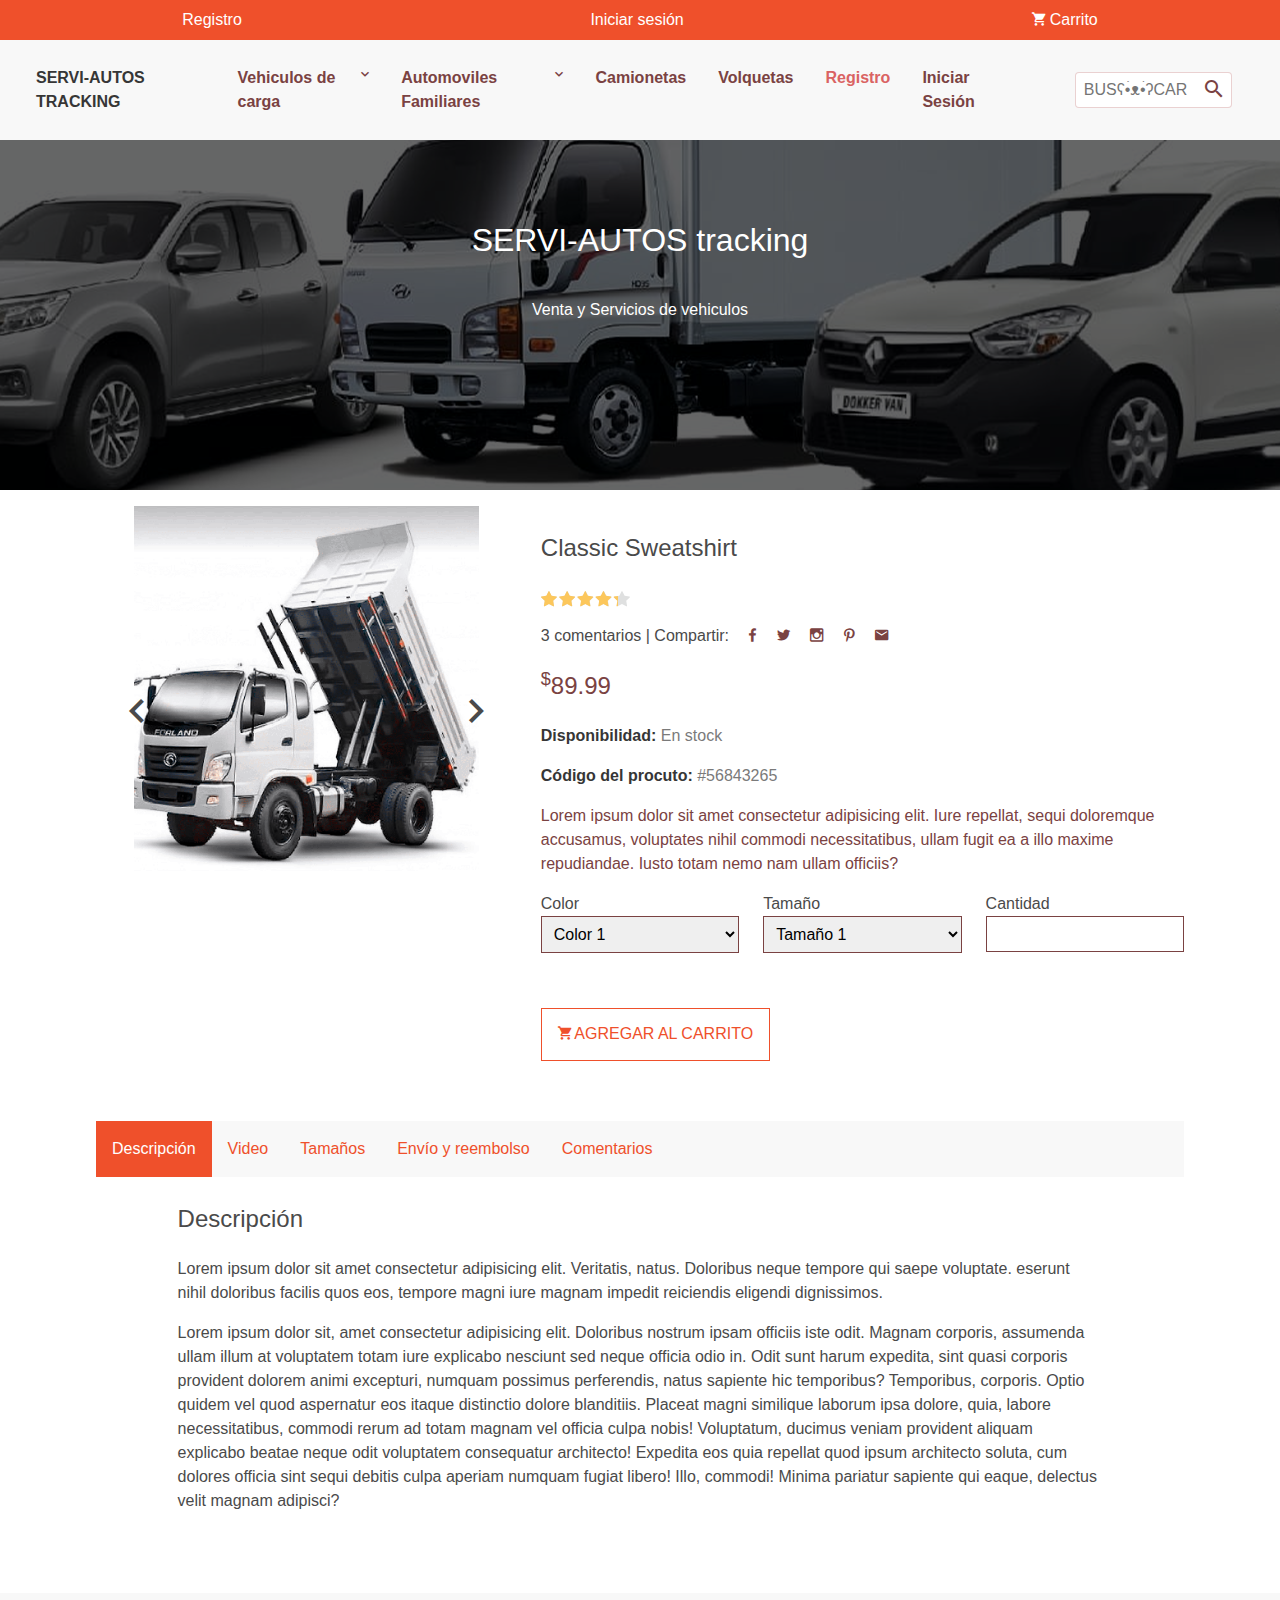
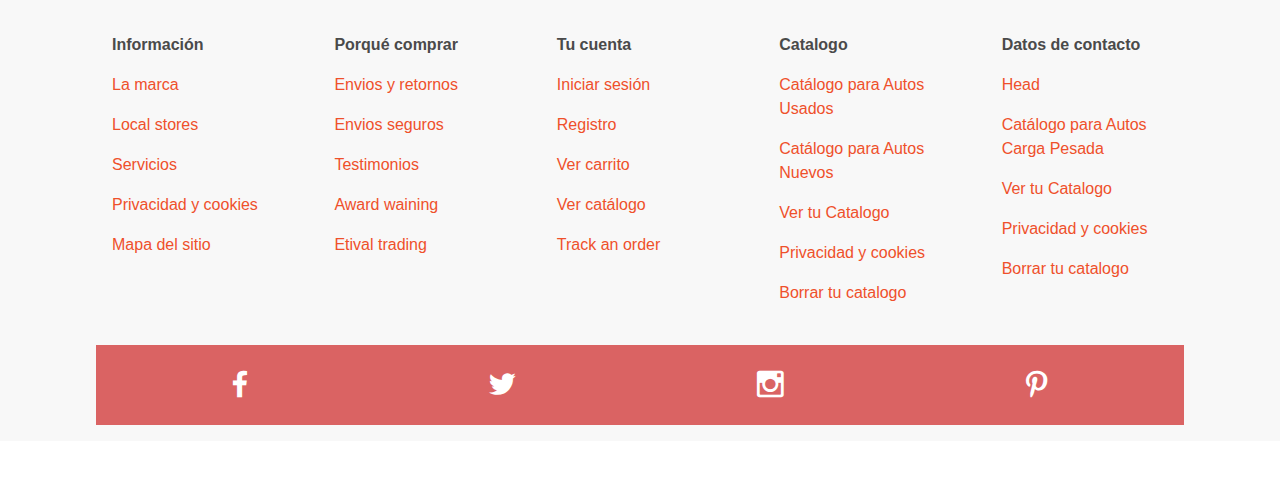
<file: producto.html>
<!DOCTYPE html>
<html lang="en">

<head>
    <meta charset="UTF-8">
    <meta name="viewport" content="width=device-width, initial-scale=1.0">
    <meta http-equiv="X-UA-Compatible" content="ie=edge">
    <link rel="stylesheet" href="css/bulma.min.css">
    <link rel="stylesheet" href="css/material-design-iconic-font.css">
    <link rel="stylesheet" href="css/styles.css">
    <title>Document</title>
</head>

<body>
    <!-- Barra de navegación -->
    <header>
        <nav class="navbar-top">
            <ul class="navbar-top-ul">
                <li class="navbar-top-item">
                    <a href="login.html" class="navbar-top-links">Registro</a>
                </li>
                <li class="navbar-top-item">
                    <a href="login.html" class="navbar-top-links">Iniciar sesión</a>
                </li>
                <li class="navbar-top-item">
                    <a href="#" class="navbar-top-links">
                        <i class="zmdi zmdi-shopping-cart"></i> Carrito
                        <!-- <i class="zmdi zmdi-chevron-down"></i> -->
                    </a>
                </li>
            </ul>
            <nav class="navbar">
                <header class="nabvar-mobile is-size-5-mobile">
                    <a class="navbar-mobile-link has-text-white" href="#" id="btn-mobile"><i class="zmdi zmdi-menu"></i></a>
                    <a class="navbar-mobile-link has-text-white" href="#">SERVI-AUTOS tracking</a>
                    <a class="navbar-mobile-link has-text-white" href="index.html"><i class="zmdi zmdi-shopping-cart"></i> Vacio</a>
                </header>
                <nav class="nav-menu --nav-dark-light" id="mySidenav">
                    <form class="form-group " action="#">
                        <div class="form-group-container">
                            <span class="form-group-icon"><i class="zmdi zmdi-search"></i></span>
                            <input type="text" class="form-group-input" placeholder="BUSʕ•́ᴥ•̀ʔCAR">
                        </div>
                    </form>
    
                    <a class="is-hidden-mobile brand is-uppercase has-text-weight-bold has-text-dark" href="index.html">SERVI-AUTOS tracking
                    </a>
                    <ul class="nav-menu-ul">
                        <li class="nav-menu-item" id="men">
                            <a class="nav-menu-link link-submenu" href="#">Vehiculos de carga<i
                                    class="zmdi zmdi-chevron-down"></i></a>
                            <div class="container-sub-menu">
                                <ul class="sub-menu-ul">
                                    <li class="nav-menu-item ">
                                        <a class="nav-menu-link" href="#">
                                        
                                            <i class="zmdi zmdi-chevron-down "></i>
                                        </a>
                                        <ul class="sub-menu-ul">
                                            <li class="nav-menu-item"><a class="nav-menu-link" href="#">Turbo</a></li>
                                            <li class="nav-menu-item"><a class="nav-menu-link" href="#">Sencillo</a>
                                            </li>
                                            <li class="nav-menu-item"><a class="nav-menu-link" href="#">Patineta</a></li>
                                            <li class="nav-menu-item"><a class="nav-menu-link" href="#">Mula de dos ejef y tres</a></li>
                                        </ul>
                                    </li>
                                </ul>
                                <ul class="sub-menu-ul">
                                    <li class="nav-menu-item"><a class="nav-menu-link" href="#">
                                            
                                            <i class="zmdi zmdi-chevron-down "></i>
                                        </a>
                                        <ul class="sub-menu-ul">
                                       
                                        </ul>
                                    </li>
                                </ul>
                                <div class="ads is-hidden-touch">
                                    <h1 class="ads-h1">Ofertas de Verano</h1>
                                    <h2 class="ads-h2">Desde el 50% de descuento</h2>
                                </div>
                            </div>
                        </li>
                        <li class="nav-menu-item" id="women">
                            <a href="#" class="nav-menu-link link-submenu">Automoviles Familiares <i class="zmdi zmdi-chevron-down"></i> </a>
                            <div class="container-sub-menu">
    
                                <ul class="sub-menu-ul">
                                    <li class="nav-menu-item ">
                                        <a class="nav-menu-link" href="#">
                                            
                                            <i class="zmdi zmdi-chevron-down "></i>
                                        </a>
                                        <ul class="sub-menu-ul">
                                            
                                        </ul>
                                    </li>
                                </ul>
                                <ul class="sub-menu-ul">
                                    <li class="nav-menu-item"><a class="nav-menu-link" href="#">
    
                                        <i class="zmdi zmdi-chevron-down "></i>
                                        </a>
                                        <ul class="sub-menu-ul">
                                            <li class="nav-menu-item"><a class="nav-menu-link" href="#">Segunda mano</a></li>
                                            <li class="nav-menu-item"><a class="nav-menu-link" href="#">Con 7 plazas</a></li>
                                            <li class="nav-menu-item"><a class="nav-menu-link" href="#">Familiares deportivos</a></li>
                                            
                                        </ul>
                                    </li>
                                </ul>
                                <div class="ads is-hidden-touch">
                                    <h1 class="ads-h1">Ofertas fin de año</h1>
                                    <h2 class="ads-h2">Desde el 50% de descuento</h2>
                                </div>
                            </div>
                        </li>
                        <li class="nav-menu-item"><a href="brand.html" class="nav-menu-link">Camionetas</a></li>
                        <li class="nav-menu-item"><a href="lookbook.html" class="nav-menu-link">Volquetas</a></li>
                        <li class="nav-menu-item"><a href="login.html" class="nav-menu-link active">Registro</a></li>
                        <li class="nav-menu-item"><a href="login.html" class="nav-menu-link">Iniciar Sesión</a></li>
                    </ul>
                </nav>
            </nav>
    </header>
    <!-- Banner -->
    <div class="banner banner-second">
        <div class="banner-container ">
            <h1>SERVI-AUTOS tracking</h1>
            <h2>Venta y Servicios de vehiculos</h2>
        </div>
    </div>


    <div class="container">
        <div class="columns">
            <div class="column is-two-fifths-desktop">
                <div class="slider" id="slider">
                    <div class="slider-img-container">
                        <img src="img/item-1.png" alt="camiseta" class="active slider-item">
                    </div>
                    <div class="slider-img-container">
                        <img src="img/item-2.png" alt="camiseta" class="slider-item">
                    </div>
                    <div class="slider-img-container">
                        <img src="img/item-5.png" alt="camiseta" class="slider-item">
                    </div>
                    <div class="slider-button-left slider-buttons" onclick="previus()">
                        <i class="zmdi zmdi-chevron-left zmdi-hc-3x"></i>
                    </div>
                    <div class="slider-button-right slider-buttons" onclick="next()">
                        <i class="zmdi zmdi-chevron-right zmdi-hc-3x"></i>
                    </div>
                </div>
            </div>
            <div class="column">
                <h3 class="is-size-4">Classic Sweatshirt</h3>
                <div class="course-rating-container">
                    <div class="rating-stars" style="--rating: 86%">
                    </div>
                </div>
                <p class=""> 3 comentarios | Compartir: <a class="icon-socials" href="#"><i
                            class="zmdi zmdi-facebook"></i></a>
                    <a class="icon-socials" href="#"><i class="zmdi zmdi-twitter"></i></a>
                    <a class="icon-socials" href="#"><i class="zmdi zmdi-instagram"></i></a>
                    <a class="icon-socials" href="#"><i class="zmdi zmdi-pinterest"></i></a>
                    <a class="icon-socials" href="#"><i class="zmdi zmdi-email"></i></a>
                </p>
                <h2 class="price is-size-4"><sup>$</sup>89.99</h2>
                <p class="has-text-grey"> <strong>Disponibilidad:</strong> En stock</p>
                <p class="has-text-grey"><strong>Código del procuto: </strong>#56843265</p>
                <p class="text-default">Lorem ipsum dolor sit amet consectetur adipisicing elit. Iure
                    repellat,
                    sequi doloremque accusamus, voluptates nihil commodi necessitatibus, ullam
                    fugit ea a illo maxime repudiandae. Iusto totam nemo nam ullam officiis?</p>
                <form action="#" class="form-control">
                    <div class="columns is-multiline">
                        <div class="column is-one-third">
                            <label for="color">Color</label>
                            <select class="form-control-field" id="color">
                                <option value="#">Color 1</option>
                                <option value="#">Color 2</option>
                                <option value="#">Color 3</option>
                            </select>

                        </div>
                        <div class="column is-one-third">

                            <label for="size">Tamaño</label>
                            <select class="form-control-field" id="size">
                                <option value="#">Tamaño 1</option>
                                <option value="#">Tamaño 2</option>
                                <option value="#">Tamaño 3</option>
                            </select>
                        </div>
                        <div class="column is-one-third">
                            <label for="quality">Cantidad</label>
                            <input class="form-control-field" type="number">
                        </div>
                        <div class="column is-full is-marginless">
                            <button class="btn btn-default btn-outline"><i class="zmdi zmdi-shopping-cart"></i>
                                Agregar al carrito</button>
                        </div>
                    </div>

                </form>
            </div>

        </div>
    </div>
    <div class="container">

        <div class="columns is-tablet">
            <div class="column">
                <div class="tabs-container">
                    <ul class="tabs" id="tabs">
                        <li class="tabs-item active-tab">Descripción</li>
                        <li class="tabs-item">Video</li>
                        <li class="tabs-item">Tamaños</li>
                        <li class="tabs-item">Envío y reembolso</li>
                        <li class="tabs-item">Comentarios</li>
                    </ul>
                    <div class="tabs-panels">
                        <div class="tab-panel active-panel">
                            <div class="container">
                                <div class="columns">
                                    <div class="column">
                                        <h2 class="is-size-4">Descripción</h2>
                                        <p>Lorem ipsum dolor sit amet consectetur adipisicing elit. Veritatis, natus.
                                            Doloribus
                                            neque
                                            tempore
                                            qui saepe voluptate. eserunt nihil doloribus facilis quos eos, tempore magni
                                            iure magnam
                                            impedit
                                            reiciendis eligendi dignissimos.</p>
                                        <p>Lorem ipsum dolor sit, amet consectetur adipisicing elit. Doloribus nostrum
                                            ipsam
                                            officiis iste odit. Magnam corporis, assumenda ullam illum at voluptatem
                                            totam
                                            iure explicabo nesciunt sed neque officia odio in.
                                            Odit sunt harum expedita, sint quasi corporis provident dolorem animi
                                            excepturi,
                                            numquam possimus perferendis, natus sapiente hic temporibus? Temporibus,
                                            corporis. Optio quidem vel quod aspernatur eos itaque distinctio dolore
                                            blanditiis.
                                            Placeat magni similique laborum ipsa dolore, quia, labore necessitatibus,
                                            commodi rerum ad totam magnam vel officia culpa nobis! Voluptatum, ducimus
                                            veniam provident aliquam explicabo beatae neque odit voluptatem consequatur
                                            architecto!
                                            Expedita eos quia repellat quod ipsum architecto soluta, cum dolores officia
                                            sint sequi debitis culpa aperiam numquam fugiat libero! Illo, commodi!
                                            Minima
                                            pariatur sapiente qui eaque, delectus velit magnam adipisci?</p>
                                    </div>
                                </div>

                            </div>
                        </div>
                        <div class="tab-panel">
                            <div class="container">
                                <div class="columns">
                                    <div class="column is-half">

                                        <div class="video-container">
                                            <iframe src="https://www.youtube.com/embed/MDgZLV6gqV0" frameborder="0"
                                                allow="accelerometer; autoplay; encrypted-media; gyroscope; picture-in-picture"
                                                allowfullscreen></iframe>
                                        </div>
                                    </div>
                                    <div class="colulmn is-half">

                                        <h2 class="is-size-4">Video</h2>
                                        <p>Lorem ipsum dolor sit amet consectetur adipisicing elit. Veritatis,
                                            natus.
                                            Doloribus
                                            neque
                                            tempore
                                            qui saepe voluptate. eserunt nihil doloribus facilis quos eos, tempore
                                            magni
                                            iure magnam
                                            impedit
                                            reiciendis eligendi dignissimos.</p>
                                    </div>
                                </div>
                            </div>
                        </div>
                        <div class="tab-panel">
                            <h2 class="is-size-4">Tamaños</h2>
                            <p>Lorem ipsum dolor sit amet consectetur adipisicing elit. Veritatis, natus. Doloribus
                                neque
                                tempore
                                qui saepe voluptate. eserunt nihil doloribus facilis quos eos, tempore magni iure
                                magnam
                                impedit
                                reiciendis eligendi dignissimos.</p>
                        </div>
                        <div class="tab-panel">
                            <h2 class="is-size-4">Envios y reembolsos</h2>
                            <p>Lorem ipsum dolor sit amet consectetur adipisicing elit. Veritatis, natus. Doloribus
                                neque
                                tempore
                                qui saepe voluptate. eserunt nihil doloribus facilis quos eos, tempore magni iure
                                magnam
                                impedit
                                reiciendis eligendi dignissimos.</p>
                        </div>
                        <div class="tab-panel">
                            <h2 class="is-size-4">Comentarios</h2>
                            <div class="container">
                                <div class="columns is-multiline">
                                    <div class="column is-full">
                                        <div class="comment-container">
                                            <img class="avatar" src="img/user-men.jpg" alt="">
                                            <div class="comment">
                                                <div class="course-rating-container">
                                                    <div class="rating-stars" style="--rating: 100%">
                                                    </div>
                                                    <h3 class="is-size-5">lorem</h3>
                                                </div>
                                                <p>Lorem ipsum dolor sit, amet consectetur adipisicing elit. Numquam
                                                    nobis sed eveniet architecto iusto ex laborum, veniam facere.
                                                    Dolore ea repellendus possimus obcaecati, suscipit amet aut
                                                    quisquam
                                                    praesentium? Ea, enim!</p>
                                                <span class="text">7 de marzo 2019</span>
                                            </div>
                                        </div>
                                    </div>
                                    <div class="column is-full">
                                        <div class="comment-container">
                                            <img class="avatar" src="img/user-men.jpg" alt="">
                                            <div class="comment">
                                                <div class="course-rating-container">
                                                    <div class="rating-stars" style="--rating: 100%">
                                                    </div>
                                                    <h3 class="is-size-5">lorem</h3>
                                                </div>
                                                <p>Lorem ipsum dolor sit, amet consectetur adipisicing elit. Numquam
                                                    nobis sed eveniet architecto iusto ex laborum, veniam facere.
                                                    Dolore ea repellendus possimus obcaecati, suscipit amet aut
                                                    quisquam
                                                    praesentium? Ea, enim!</p>
                                                <span class="text">7 de marzo 2019</span>
                                            </div>
                                        </div>
                                    </div>
                                </div>
                            </div>
                        </div>
                    </div>
                </div>
            </div>
        </div>
    </div>


    <!-- footer -->
    <footer class="footer">
        <div class="container">
            <div class="columns is-multiline">
                <div class="column">
                    <ul class="footer-ul">
                        <li class="footer-item">
                            <h3 class="has-text-weight-bold">Información</h3>
                        </li>
                        <li class="footer-item"><a class="footer-link" href="#">La marca</a></li>
                        <li class="footer-item"><a class="footer-link" href="#">Local stores</a></li>
                        <li class="footer-item"><a class="footer-link" href="#">Servicios </a></li>
                        <li class="footer-item"><a class="footer-link" href="#">Privacidad y cookies</a></li>
                        <li class="footer-item"><a class="footer-link" href="#">Mapa del sitio</a></li>
                    </ul>
                </div>

                <div class="column">
                    <ul class="footer-ul">
                        <li class="footer-item">
                            <h3 class="has-text-weight-bold">Porqué comprar</h3>
                        </li>
                        <li class="footer-item"><a class="footer-link" href="#">Envios y retornos</a></li>
                        <li class="footer-item"><a class="footer-link" href="#">Envios seguros</a></li>
                        <li class="footer-item"><a class="footer-link" href="#">Testimonios </a></li>
                        <li class="footer-item"><a class="footer-link" href="#">Award waining</a></li>
                        <li class="footer-item"><a class="footer-link" href="#">Etival trading</a></li>
                    </ul>
                </div>
                <div class="column">
                    <ul class="footer-ul">
                        <li class="footer-item">
                            <h3 class="has-text-weight-bold">Tu cuenta</h3>
                        </li>
                        <li class="footer-item"><a class="footer-link" href="#">Iniciar sesión</a></li>
                        <li class="footer-item"><a class="footer-link" href="#">Registro</a></li>
                        <li class="footer-item"><a class="footer-link" href="#">Ver carrito </a></li>
                        <li class="footer-item"><a class="footer-link" href="#">Ver catálogo</a></li>
                        <li class="footer-item"><a class="footer-link" href="#">Track an order</a></li>
                    </ul>
                </div>
                <div class="column">
                    <ul class="footer-ul">
                        <li class="footer-item">
                            <h3 class="has-text-weight-bold">Catalogo</h3>
                        </li>
                        <li class="footer-item"><a class="footer-link" href="#">Catálogo para Autos Usados</a></li>
                        <li class="footer-item"><a class="footer-link" href="#">Catálogo para  Autos Nuevos</a></li>
                        <li class="footer-item"><a class="footer-link" href="#">Ver tu Catalogo </a></li>
                        <li class="footer-item"><a class="footer-link" href="#">Privacidad y cookies</a></li>
                        <li class="footer-item"><a class="footer-link" href="#">Borrar tu catalogo</a></li>
                    </ul>
                </div>
                <div class="column">

                    <ul class="footer-ul">
                        <li class="footer-item">
                            <h3 class="has-text-weight-bold">Datos de contacto</h3>
                        </li>
                        <li class="footer-item"><a class="footer-link" href="#">Head</a></li>
                        <li class="footer-item"><a class="footer-link" href="#">Catálogo para Autos Carga Pesada</a></li>
                        <li class="footer-item"><a class="footer-link" href="#">Ver tu Catalogo </a></li>
                        <li class="footer-item"><a class="footer-link" href="#">Privacidad y cookies</a></li>
                        <li class="footer-item"><a class="footer-link" href="#">Borrar tu catalogo</a></li>
                    </ul>
                </div>
                <div class="column is-full">
                    <div class="footer-socials">
                        <a class="footer-solcials-link" href="#"><i class="zmdi zmdi-facebook"></i></a>
                        <a class="footer-solcials-link" href="#"><i class="zmdi zmdi-twitter"></i></a>
                        <a class="footer-solcials-link" href="#"><i class="zmdi zmdi-instagram"></i></a>
                        <a class="footer-solcials-link" href="#"><i class="zmdi zmdi-pinterest"></i></a>
                    </div>
                </div>
            </div>
        </div>

        <div class="footer-bar-top">
            <div class="container">
               
 </div>
        </div>
    </footer>
    <script src="js/main.js"></script>
</body>

</html>
</file>
<file: css/styles.css>
@charset "UTF-8";

/*! normalize.css v8.0.0 | MIT License | github.com/necolas/normalize.css */
/* Document
   ========================================================================== */
/**
 * 1. Correct the line height in all browsers.
 * 2. Prevent adjustments of font size after orientation changes in iOS.
 */
*,
::after,
::before {
    box-sizing: border-box;
}

html {
    line-height: 1.15;
    /* 1 */
    -webkit-text-size-adjust: 100%;
    /* 2 */
}

/* Sections
   ========================================================================== */
/**
 * Remove the margin in all browsers.
 */
body {
    margin: 0;
}

/**
 * Correct the font size and margin on `h1` elements within `section` and
 * `article` contexts in Chrome, Firefox, and Safari.
 */
h1 {
    font-size: 2em;
    margin: 0.67em 0;
}

/* Grouping content
   ========================================================================== */
/**
 * 1. Add the correct box sizing in Firefox.
 * 2. Show the overflow in Edge and IE.
 */
hr {
    box-sizing: content-box;
    /* 1 */
    height: 0;
    /* 1 */
    overflow: visible;
    /* 2 */
}

/**
 * 1. Correct the inheritance and scaling of font size in all browsers.
 * 2. Correct the odd `em` font sizing in all browsers.
 */
pre {
    font-family: monospace, monospace;
    /* 1 */
    font-size: 1em;
    /* 2 */
}

/* Text-level semantics
   ========================================================================== */
/**
 * Remove the gray background on active links in IE 10.
 */
a {
    background-color: transparent;
}

/**
 * 1. Remove the bottom border in Chrome 57-
 * 2. Add the correct text decoration in Chrome, Edge, IE, Opera, and Safari.
 */
abbr[title] {
    border-bottom: none;
    /* 1 */
    text-decoration: underline;
    /* 2 */
    text-decoration: underline dotted;
    /* 2 */
}

/**
 * Add the correct font weight in Chrome, Edge, and Safari.
 */
b,
strong {
    font-weight: bolder;
}

/**
 * 1. Correct the inheritance and scaling of font size in all browsers.
 * 2. Correct the odd `em` font sizing in all browsers.
 */
code,
kbd,
samp {
    font-family: monospace, monospace;
    /* 1 */
    font-size: 1em;
    /* 2 */
}

/**
 * Add the correct font size in all browsers.
 */
small {
    font-size: 80%;
}

/**
 * Prevent `sub` and `sup` elements from affecting the line height in
 * all browsers.
 */
sub,
sup {
    font-size: 75%;
    line-height: 0;
    position: relative;
    vertical-align: baseline;
}

sub {
    bottom: -0.25em;
}

sup {
    top: -0.5em;
}

/* Embedded content
   ========================================================================== */
/**
 * Remove the border on images inside links in IE 10.
 */
img {
    border-style: none;
}

/* Forms
   ========================================================================== */
/**
 * 1. Change the font styles in all browsers.
 * 2. Remove the margin in Firefox and Safari.
 */
button,
input,
optgroup,
select,
textarea {
    font-family: inherit;
    /* 1 */
    font-size: 100%;
    /* 1 */
    line-height: 1.15;
    /* 1 */
    margin: 0;
    /* 2 */
}

/**
 * Show the overflow in IE.
 * 1. Show the overflow in Edge.
 */
button,
input {
    /* 1 */
    overflow: visible;
}

/**
 * Remove the inheritance of text transform in Edge, Firefox, and IE.
 * 1. Remove the inheritance of text transform in Firefox.
 */
button,
select {
    /* 1 */
    text-transform: none;
}

/**
 * Correct the inability to style clickable types in iOS and Safari.
 */
button,
[type="button"],
[type="reset"],
[type="submit"] {
    -webkit-appearance: button;
}

/**
 * Remove the inner border and padding in Firefox.
 */
button::-moz-focus-inner,
[type="button"]::-moz-focus-inner,
[type="reset"]::-moz-focus-inner,
[type="submit"]::-moz-focus-inner {
    border-style: none;
    padding: 0;
}

/**
 * Restore the focus styles unset by the previous rule.
 */
button:-moz-focusring,
[type="button"]:-moz-focusring,
[type="reset"]:-moz-focusring,
[type="submit"]:-moz-focusring {
    outline: 1px dotted ButtonText;
}

/**
 * Correct the padding in Firefox.
 */
fieldset {
    padding: 0.35em 0.75em 0.625em;
}

/**
 * 1. Correct the text wrapping in Edge and IE.
 * 2. Correct the color inheritance from `fieldset` elements in IE.
 * 3. Remove the padding so developers are not caught out when they zero out
 *    `fieldset` elements in all browsers.
 */
legend {
    box-sizing: border-box;
    /* 1 */
    color: inherit;
    /* 2 */
    display: table;
    /* 1 */
    max-width: 100%;
    /* 1 */
    padding: 0;
    /* 3 */
    white-space: normal;
    /* 1 */
}

/**
 * Add the correct vertical alignment in Chrome, Firefox, and Opera.
 */
progress {
    vertical-align: baseline;
}

/**
 * Remove the default vertical scrollbar in IE 10+.
 */
textarea {
    overflow: auto;
}

/**
 * 1. Add the correct box sizing in IE 10.
 * 2. Remove the padding in IE 10.
 */
[type="checkbox"],
[type="radio"] {
    box-sizing: border-box;
    /* 1 */
    padding: 0;
    /* 2 */
}

/**
 * Correct the cursor style of increment and decrement buttons in Chrome.
 */
[type="number"]::-webkit-inner-spin-button,
[type="number"]::-webkit-outer-spin-button {
    height: auto;
}

/**
 * 1. Correct the odd appearance in Chrome and Safari.
 * 2. Correct the outline style in Safari.
 */
[type="search"] {
    -webkit-appearance: textfield;
    /* 1 */
    outline-offset: -2px;
    /* 2 */
}

/**
 * Remove the inner padding in Chrome and Safari on macOS.
 */
[type="search"]::-webkit-search-decoration {
    -webkit-appearance: none;
}

/**
 * 1. Correct the inability to style clickable types in iOS and Safari.
 * 2. Change font properties to `inherit` in Safari.
 */
::-webkit-file-upload-button {
    -webkit-appearance: button;
    /* 1 */
    font: inherit;
    /* 2 */
}

/* Interactive
   ========================================================================== */
/*
 * Add the correct display in Edge, IE 10+, and Firefox.
 */
details {
    display: block;
}

/*
 * Add the correct display in all browsers.
 */
summary {
    display: list-item;
}

/* Misc
   ========================================================================== */
/**
 * Add the correct display in IE 10+.
 */
template {
    display: none;
}

/**
 * Add the correct display in IE 10.
 */
[hidden] {
    display: none;
}

*,
::after,
::before {
    box-sizing: border-box;
}

:root {
    /*Colores*/
    --dark: #EF502B;
    --dark-light: #7a4242;
    --primary: #da6363;
    --dark-lighten: #f8f8f8;
    --border-dark-light: solid 1px rgba(182, 97, 97, 0.29);
    /*Tamaños de tipografía*/
    /*  --titulo-h1: 32px;
    --body-font-size: 13px;


    @media (max-width: 375px){
        --titulo-h1: 20px;
    }*/
}

a {
    text-decoration: none;
}

ul {
    padding: 0;
}

li {
    list-style: none;
}

img {
    max-width: 100%;
    height: auto;
}

label {
    display: block;
}

iframe {
    height: 100%;
    position: absolute;
    width: 100%;
}

footer {
    padding-bottom: 0px !important;
}

.nabvar-mobile {
    background: var(--dark);
    display: flex;
    justify-content: space-between;
    padding: 10px;
    font-size: 1.5em;
    position: fixed;
    min-width: 100%;
    z-index: 200;
}

.nabvar-mobile-link {
    color: #ffffff !important;
    text-decoration: none;
}

.nav-menu {
    z-index: 50;
    width: 80%;
    padding-top: calc(40px + 1.5em);
    overflow: auto;
    position: fixed;
    top: 0;
    bottom: 0;
    z-index: 100;
    border: var(--border-dark-light);
    background: #ffffff;
    transition: 0.5s;
    transform: translateX(-100%);
}

.nav-menu-ul {
    margin: 1rem 0 1rem 0;
}

.nav-menu-item {
    border-top: var(--border-dark-light);
}

.nav-menu-link {
    color: var(--dark-light);
    text-decoration: none;
    display: block;
    padding: 1rem;
    display: flex;
    justify-content: space-between;
}

.sub-menu-ul {
    background: var(--dark-lighten);
}

.sub-menu-ul .nav-menu-link {
    padding-left: 40px;
}

.form-group {
    width: 90%;
    position: relative;
    margin: auto;
}

.form-group-container {
    position: relative;
}

.form-group-icon {
    position: absolute;
    right: 10px;
    font-size: 1.5em;
    color: var(--dark-light);
}

.form-group-input {
    padding: 0.5rem;
    border-radius: 4px;
    border: var(--border-dark-light);
    width: 100%;
    outline: none;
}

.nav {
    border-top: var(--border-dark-light);
    margin-top: 1rem;
    padding-top: 1rem;
    display: flex;
    justify-content: center;
    align-items: center;
    flex-wrap: wrap;
    padding-top: 0;
}

.nav-item {
    display: block;
    padding: 0.33333rem;
    text-decoration: none;
    text-transform: uppercase;
    color: var(--dark);
    font-weight: bold;
}

.nav-item:hover {
    color: var(--primary);
}

.container-sub-menu {
    overflow: hidden;
    max-height: 0;
    transition: max-height 0.3s ease;
}

.active {
    color: var(--primary) !important;
}

.openOffCanvas {
    transform: translateX(0);
}

@media (max-width: 1022px) {
    .navbar-top {
        display: none;
    }

    .nav-menu__container-sub-menu {
        overflow: hidden;
        max-height: 0;
        transition: max-height 0.3s ease;
    }
}

.nav {
    border-top: var(--border-dark-light);
    margin-top: 1rem;
    padding-top: 1rem;
    display: flex;
    justify-content: center;
    align-items: center;
    flex-wrap: wrap;
    padding-top: 0;
}

.nav-item {
    display: block;
    padding: 0.33333rem;
    text-decoration: none;
    text-transform: uppercase;
    color: var(--dark);
    font-weight: bold;
}

.nav-item:hover {
    color: var(--primary);
}

.--active {
    color: var(--primary);
}

@media screen and (min-width: 768px) {
    .brand {
        display: none;
    }
}

@media screen and (min-width: 1023px) {
    .brand {
        display: block;
    }

    .nav-menu-item {
        list-style: none;
    }

    .nabvar-mobile {
        display: none;
    }

    .navbar-top {
        background: var(--dark);
    }

    .navbar-top-ul {
        display: flex;
        margin: 0;
        padding: 0.5rem;
        justify-content: space-around;
    }

    .navbar-top-links {
        color: #ffffff;
    }

    .navbar-top-links:hover {
        color: var(--primary);
    }

    .nav-menu {
        z-index: 50;
        transform: translate(0);
        display: flex;
        justify-content: flex-end;
        background: transparent;
        width: 100%;
        height: 100px;
        padding-top: 0;
        border: 0;
        align-items: center;
        overflow: visible;
        margin-top: 2.5rem;
    }

    .nav-menu-ul {
        width: 80%;
        display: flex;
        justify-content: flex-end;
        overflow: visible;
        margin: 0;
        margin-right: 3rem;
    }

    .nav-menu-item {
        border-top: 0;
        position: relative;
    }

    .nav-menu-link {
        font-weight: bold;
    }

    .sub-menu-ul {
        display: flex;
        flex-direction: column;
        padding-right: 1rem;
    }

    .sub-menu-ul .nav-menu-item {
        display: flex;
        flex-direction: column;
    }

    .sub-menu-ul .nav-menu-link {
        padding: 16px;
        font-weight: normal;
    }

    .container-sub-menu {
        display: none;
        max-height: none;
        overflow: visible;
    }

    .nav-menu-item:hover > .container-sub-menu {
        width: 400px;
        background: var(--dark-lighten);
        padding: 1rem;
        position: absolute;
        top: 56px;
        display: flex;
        flex-wrap: wrap;
        -moz-box-shadow: 1px 6px 18px rgba(94, 94, 94, 0.5);
        /*FF 3.5+*/
        -webkit-box-shadow: 1px 6px 18px rgba(94, 94, 94, 0.5);
        /*Saf3-4, Chrome, iOS 4.0.2-4.2, Android 2.3+*/
        box-shadow: 1px 6px 18px rgba(94, 94, 94, 0.5);
        /* FF3.5+, Opera 9+, Saf1+, Chrome, IE10 */
        height: auto;
    }

    .--nav-dark-light {
        background: var(--dark-lighten);
    }

    .nav-menu .ads {
        width: 100%;
    }

    .nav-menu .brand {
        width: 20%;
        padding-left: 20px;
    }

    .nav-menu .form-group {
        margin: 0;
        order: 1;
        width: 200px;
        margin-right: 3rem;
    }

    .nav {
        width: 100%;
        justify-content: flex-start;
    }

    .nav-item {
        padding: 1rem;
    }
}

.nav-fixed {
    position: fixed;
    background: var(--dark-lighten);
    top: 0;
    margin: 0;
}

.banner-container {
    height: 100%;
    width: 100%;
    display: flex;
    flex-direction: column;
    justify-content: center;
    align-items: center;
    position: relative;
    color: #ffffff;
}

.banner-container .title {
    margin: 0;
}

.banner-container .btn {
    white-space: nowrap;
}

.title-cover {
    font-size: 10em;
    margin: 0;
    color: var(--dark);
}

.banner-cover,
.banner-second {
    background-position: center top;
    background-size: cover;
}

.banner-cover {
    background-image: url(../img/banner-large.png);
    height: 100vh;
}

.banner-container {
    height: 100%;
    width: 100%;
    display: flex;
    flex-direction: column;
    justify-content: center;
    align-items: center;
    position: relative;
    color: #ffffff;
}

.banner-container .title {
    margin: 0;
}

.banner-cover,
.banner-second {
    background-position: center top;
    background-size: cover;
}

.banner-cover {
    background-image: url(../img/banner-large.png);
    height: 100vh;
}

.banner-second {
    background-image: url(../img/banner\ -\ copia.png);
    height: 50vh;
    margin-bottom: 1rem;
    position: relative;
}

.banner-second::before {
    content: "";
    background: #000000;
    position: absolute;
    width: 100%;
    height: 100%;
    opacity: 0.6;
}

@media screen and (min-width: 768px) {
    .banner {
        padding-top: 0;
    }

    .banner .title {
        font-size: 20rem !important;
    }

    .banner .title-cover {
        font-size: 20rem;
    }

    .banner .btn {
        position: absolute;
        right: 60px;
        bottom: 60px;
    }
}

@media screen and (min-width: 1023px) {
    .banner-cover {
        background-image: url(../img/banner-large.png);
    }
}

@media (max-width: 544px) {
    .column-full {
        width: 100% !important;
        text-align: center;
    }
}

.card {
    width: 100%;
    position: relative;
    background: #ffffff;
    margin-top: 1rem;
    cursor: pointer;
}

.card .price {
    position: absolute;
}

.card:hover > .card-info {
    display: block;
    transition: 0.2s all ease;
}

.card .card-buttons .btn:hover {
    color: #ffffff;
}

.card:hover,
.card-info {
    box-shadow: 1px 1px 13px 2px rgba(94, 94, 94, 0.5);
}

.card-info {
    padding: 0.5rem;
    display: none;
    position: absolute;
    top: 100%;
    background: #ffffff;
    z-index: 10;
    width: 100%;
}

.card-buttons {
    text-align: center;
    padding-top: 1rem;
    padding-bottom: 1rem;
}

.card-buttons a {
    margin-left: 10px;
}

@media screen and (max-width: 320px) {
    .card-buttons {
        width: 90%;
        display: flex;
        justify-content: space-between;
        padding: 0;
    }
}

.card-second {
    background: var(--dark-lighten);
    border: 0;
    box-shadow: none;
    width: 100%;
    position: relative;
    padding-top: 1rem;
}

.card-second-body {
    position: absolute;
    top: 0;
    width: 65%;
    display: flex;
    flex-direction: column;
}

@media (max-width: 372px) {
    .card-second-body {
        width: 80%;
    }
}

.btn {
    display: inline-block;
}

.card-second h1 {
    margin-bottom: 0;
}

.price {
    color: var(--dark-light);
    top: 0.5rem;
    left: 0.5rem;
}

.card-simple-options {
    display: none;
}

.card:hover > .card-simple-options {
    position: absolute;
    top: 0;
    display: flex;
    justify-content: center;
    align-items: center;
    height: 100%;
    width: 100%;
}

.card:hover > .card-simple-options .btn {
    margin: 0.5rem;
    background: var(--dark-lighten);
    color: var(--dark);
}

.card:hover > .card-simple-options .btn:hover {
    background: var(--dark-lighten);
    color: var(--primary);
}

.footer {
    background: var(--dark-lighten);
    margin-top: 1rem;
    padding: 24px 0px 0px 0px;
}

@media screen and (min-width: 768px) {
    .footer {
        display: flex;
        flex-direction: column;
    }
}

.footer-ul {
    width: 100%;
    margin: 0;
}

@media screen and (min-width: 768px) {
    .footer-ul {
        width: auto;
    }
}

.footer-item {
    margin: 1rem;
}

.footer-link {
    color: var(--dark);
}

.footer-link:hover {
    color: var(--primary);
}

.footer-socials {
    background: var(--primary);
    width: 100%;
    display: flex;
    justify-content: space-around;
    padding: 1rem;
    color: #ffffff;
    margin-bottom: 1rem;
}

.footer-solcials-link {
    color: #ffffff;
    font-size: 2em;
}

.footer-bar-top {
    background: var(--dark);
}

.footer-bar-top-links {
    color: #ffffff;
    display: flex;
    flex-direction: column;
    padding: 0.5rem;
}

.footer-bar-top-links:hover {
    color: var(--primary);
}

.form-group {
    width: 90%;
    position: relative;
    margin: auto;
}

.form-group__container {
    position: relative;
}

.form-group__icon {
    position: absolute;
    right: 10px;
    font-size: 1.5em;
    color: var(--dark-light);
}

.form-group__input {
    padding: 0.5rem;
    border-radius: 4px;
    border: var(--border-dark-light);
    width: 100%;
    outline: none;
}

.form-control-field {
    border: 1px solid var(--dark-light);
    padding: 0.5rem;
    width: 100%;
    outline: none;
}

.error {
    border: 1px solid #bb5465;
    background: #fcf8f9;
}

.form-control input {
    margin-bottom: 2rem;
}

.ads {
    color: #ffffff;
    background: var(--dark);
    display: flex;
    flex-direction: column;
    justify-content: center;
    align-items: center;
}

.ads-h1 {
    margin-bottom: 0;
}

.slider {
    width: 90%;
    min-height: 410px;
    position: relative;
    overflow: hidden;
    display: flex;
    align-items: center;
    height: auto;
    text-align: center;
    margin: 0 auto;
}

.slider-buttons {
    position: absolute;
    cursor: pointer;
    padding: 2px 12px;
}

.slider-buttons:hover {
    background: var(--primary);
    color: #ffffff;
}

.slider-button-left {
    left: 0;
}

.slider-button-right {
    right: 0;
}

.slider-img-container {
    width: 100%;
    height: 100%;
    position: absolute;
}

.slider-item {
    position: relative;
    height: inherit;
    visibility: hidden;
    object-fit: cover;
    opacity: 0;
    max-width: 100%;
}

.active {
    visibility: visible;
    opacity: 1;
    transition: visibility 1s, opacity 1s;
}

.tabs-container {
    width: 100%;
    margin-top: 3rem;
    position: relative;
}

.tabs {
    margin: 0;
    display: flex;
    white-space: nowrap;
    overflow: auto;
    background: var(--dark-lighten);
    justify-content: flex-start;
}

.tabs-item {
    position: relative;
    padding: 1em;
    display: block;
    color: var(--dark);
    cursor: pointer;
}

.active-tab {
    background: var(--dark);
    color: #ffffff;
}

.tabs-panels {
    position: relative;
    z-index: 10;
    margin-top: 1rem;
}

.tabs-panels h2 {
    margin-top: 0;
}

.tab-panel {
    position: absolute;
    left: -5000%;
    margin-bottom: 3rem;
}

.active-panel {
    position: relative;
    left: 0;
}

.video-container {
    height: 0;
    padding-bottom: 56.25%;
    position: relative;
}

.comment-container {
    display: flex;
    align-items: flex-start;
    border-bottom: var(--border-dark-light);
    margin-top: 1rem;
}

.avatar {
    margin-right: 1rem;
    border: solid 1px var(--dark-light);
}

.comment {
    flex: 1;
    margin-bottom: 1rem;
}

.container {
    width: 85%;
}

@media (min-width: 1091px) {
    .container-full {
        margin: auto;
        width: 95% !important;
    }
}

.rating-stars {
    --w: 60px;
    --h: calc(var(--w) / 5);
    position: relative;
    width: var(--w);
    height: var(--h);
    background: url(../img/star-empty.svg) left/var(--w) var(--h) no-repeat;
}

.rating-stars::after {
    content: '';
    background: url(../img/star-full.svg) left/var(--w) var(--h) no-repeat;
    position: absolute;
    top: 0;
    left: 0;
    width: var(--rating);
    height: 100%;
}

.course-rating-container .rating-stars {
    --w: 90px;
    margin: 0 .25rem 0 0;
}

.btn {
    padding: 1rem;
    text-decoration: none;
    text-transform: uppercase;
    text-align: center;
    cursor: pointer;
    background: transparent;
}

.btn-default {
    color: var(--dark);
    border: solid 1px var(--dark);
}

.btn-default:hover {
    background: var(--primary);
    color: #ffffff;
    border: 0;
}

.btn--mini-rounded {
    background: var(--dark);
    color: var(--dark-lighten);
    border-radius: 50%;
    padding: 13px 18px;
}

.btn--mini-rounded:hover {
    background: var(--primary);
}

.text {
    margin: 8px 0 8px 0;
}

.text-default {
    color: var(--dark-light);
}

.icon-socials {
    color: var(--dark-light);
    margin-right: 1rem;
}

.icon-socials:first-child {
    margin-left: 1rem;
}

.icon-socials:hover {
    color: var(--primary);
}

.brand {
    margin-left: 1rem;
}

.separator {
    border-top: var(--border-dark-light);
    width: 100%;
    margin-top: 1rem;
}

.hidden-mobile {
    display: none;
}

.--text-right {
    right: 0;
    text-align: right;
    padding: 0 1rem 0 0;
}

.--text-left {
    left: 0;
    text-align: left;
    padding: 0 0 0 1rem;
}
</file>
